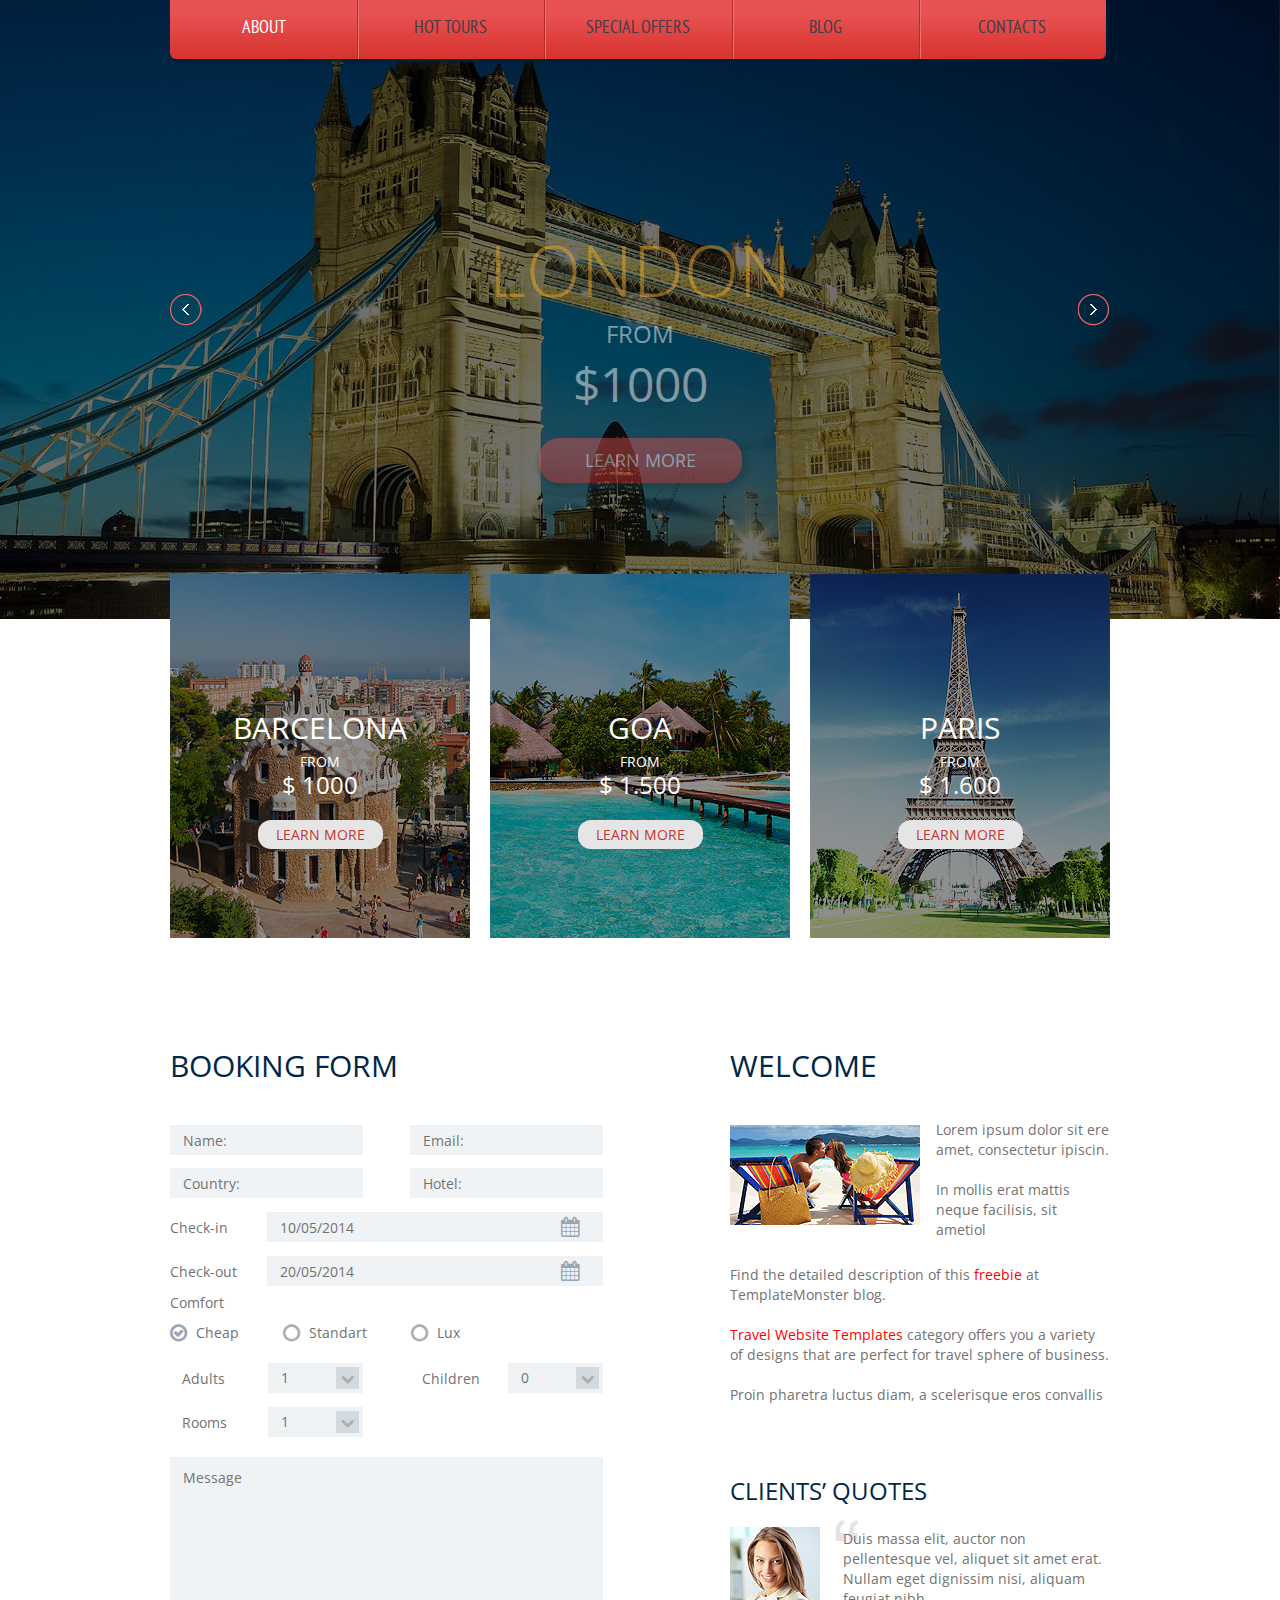
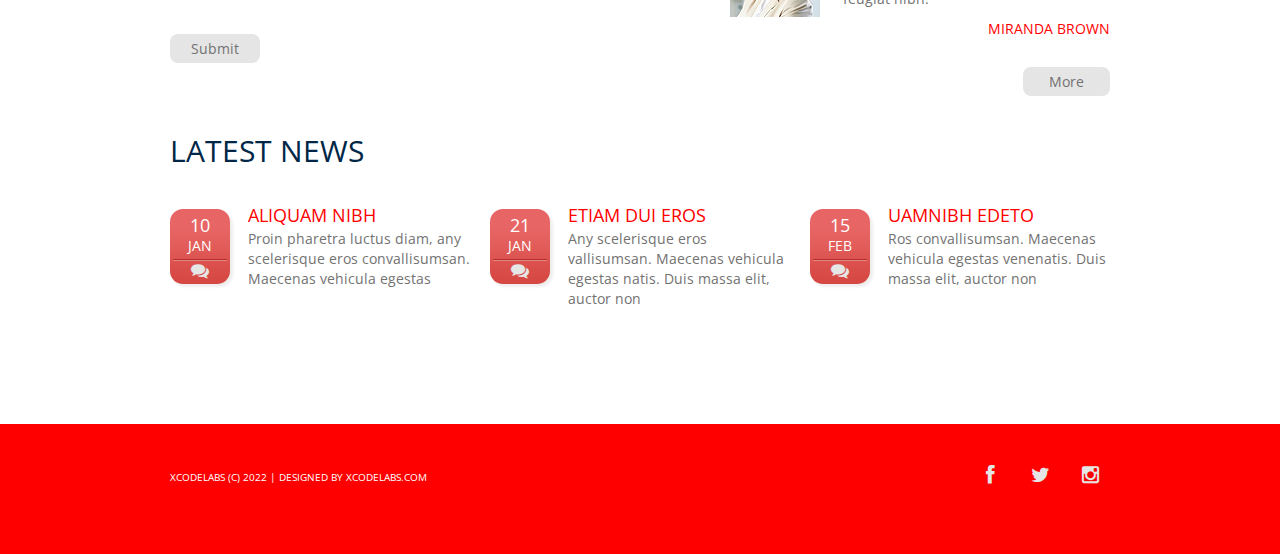
<file: index.html>
<!DOCTYPE html>
<html lang="en">
	<head>
		<title>About</title>
		<meta charset="utf-8">
		<meta name="format-detection" content="telephone=no" />
		<link rel="icon" href="images/favicon.ico">
		<link rel="shortcut icon" href="images/favicon.ico" />
		<link rel="stylesheet" href="booking/css/booking.css">
		<link rel="stylesheet" href="css/camera.css">
		<link rel="stylesheet" href="css/owl.carousel.css">
		<link rel="stylesheet" href="css/style.css">
		<script src="js/jquery.js"></script>
		<script src="js/jquery-migrate-1.2.1.js"></script>
		<script src="js/script.js"></script>
		<script src="js/superfish.js"></script>
		<script src="js/jquery.ui.totop.js"></script>
		<script src="js/jquery.equalheights.js"></script>
		<script src="js/jquery.mobilemenu.js"></script>
		<script src="js/jquery.easing.1.3.js"></script>
		<script src="js/owl.carousel.js"></script>
		<script src="js/camera.js"></script>
		<!--[if (gt IE 9)|!(IE)]><!-->
		<script src="js/jquery.mobile.customized.min.js"></script>
		<!--<![endif]-->
		<script src="booking/js/booking.js"></script>
		<script>
			$(document).ready(function(){
			jQuery('#camera_wrap').camera({
				loader: false,
				pagination: false ,
				minHeight: '444',
				thumbnails: false,
				height: '48.375%',
				caption: true,
				navigation: true,
				fx: 'mosaic'
			});
			/*carousel*/
			var owl=$("#owl");
				owl.owlCarousel({
				items : 2, //10 items above 1000px browser width
				itemsDesktop : [995,2], //5 items between 1000px and 901px
				itemsDesktopSmall : [767, 2], // betweem 900px and 601px
				itemsTablet: [700, 2], //2 items between 600 and 0
				itemsMobile : [479, 1], // itemsMobile disabled - inherit from itemsTablet option
				navigation : true,
				pagination : false
				});
			$().UItoTop({ easingType: 'easeOutQuart' });
			});
		</script>
		<!--[if lt IE 8]>
		<div style=' clear: both; text-align:center; position: relative;'>
			<a href="http://windows.microsoft.com/en-US/internet-explorer/products/ie/home?ocid=ie6_countdown_bannercode">
				<img src="http://storage.ie6countdown.com/assets/100/images/banners/warning_bar_0000_us.jpg" border="0" height="42" width="820" alt="You are using an outdated browser. For a faster, safer browsing experience, upgrade for free today." />
			</a>
		</div>
		<![endif]-->
		<!--[if lt IE 9]>
		<script src="js/html5shiv.js"></script>
		<link rel="stylesheet" media="screen" href="css/ie.css">
		<![endif]-->
	</head>
	<body class="page1" id="top">
<!--==============================header=================================-->
		<header>
			<div class="container_12">
				<div class="grid_12">
					<div class="menu_block">
						<nav class="horizontal-nav full-width horizontalNav-notprocessed">
							<ul class="sf-menu">
								<li class="current"><a href="index.html">ABOUT</a></li>
								<li><a href="index-1.html">HOT TOURS</a></li>
								<li><a href="index-2.html">SPECIAL OFFERS</a></li>
								<li><a href="index-3.html">BLOG</a></li>
								<li><a href="index-4.html">CONTACTS</a></li>
							</ul>
						</nav>
						<div class="clear"></div>
					</div>
				</div>
				<div class="grid_12">
					<h1>
						<a href="index.html">
							<!--img src="images/logo.png" alt="Your Happy Family"-->
							<h1>Explore Holidays</h1>
						</a>
					</h1>
				</div>
			</div>
		</header>
		<div class="slider_wrapper">
			<div id="camera_wrap" class="">
				<div data-src="images/slide.jpg">
					<div class="caption fadeIn">
						<h2>LONDON</h2>
						<div class="price">
							FROM
							<span>$1000</span>
						</div>
						<a href="#">LEARN MORE</a>
					</div>
				</div>
				<div data-src="images/slide1.jpg">
					<div class="caption fadeIn">
						<h2>Maldives</h2>
						<div class="price">
							FROM
							<span>$2000</span>
						</div>
						<a href="#">LEARN MORE</a>
					</div>
				</div>
				<div data-src="images/slide2.jpg">
					<div class="caption fadeIn">
						<h2>Venice</h2>
						<div class="price">
							FROM
							<span>$1600</span>
						</div>
						<a href="#">LEARN MORE</a>
					</div>
				</div>
			</div>
		</div>
<!--==============================Content=================================-->
		<div class="content"><div class="ic">More Website Templates @ TemplateMonster.com - February 10, 2014!</div>
			<div class="container_12">
				<div class="grid_4">
					<div class="banner">
						<img src="images/ban_img1.jpg" alt="">
						<div class="label">
							<div class="title">Barcelona</div>
							<div class="price">FROM<span>$ 1000</span></div>
							<a href="#">LEARN MORE</a>
						</div>
					</div>
				</div>
				<div class="grid_4">
					<div class="banner">
						<img src="images/ban_img2.jpg" alt="">
						<div class="label">
							<div class="title">GOA</div>
							<div class="price">FROM<span>$ 1.500</span></div>
							<a href="#">LEARN MORE</a>
						</div>
					</div>
				</div>
				<div class="grid_4">
					<div class="banner">
						<img src="images/ban_img3.jpg" alt="">
						<div class="label">
							<div class="title">PARIS</div>
							<div class="price">FROM<span>$ 1.600</span></div>
							<a href="#">LEARN MORE</a>
						</div>
					</div>
				</div>
				<div class="clear"></div>
				<div class="grid_6">
					<h3>Booking Form</h3>
					<form id="bookingForm">
						<div class="fl1">
							<div class="tmInput">
								<input name="Name" placeHolder="Name:" type="text" data-constraints='@NotEmpty @Required @AlphaSpecial'>
							</div>
							<div class="tmInput">
								<input name="Country" placeHolder="Country:" type="text" data-constraints="@NotEmpty @Required">
							</div>
						</div>
						<div class="fl1">
							<div class="tmInput">
								<input name="Email" placeHolder="Email:" type="text" data-constraints="@NotEmpty @Required @Email">
							</div>
							<div class="tmInput mr0">
								<input name="Hotel" placeHolder="Hotel:" type="text" data-constraints="@NotEmpty @Required">
							</div>
						</div>
						<div class="clear"></div>
						<strong>Check-in</strong>
						<label class="tmDatepicker">
							<input type="text" name="Check-in" placeHolder='10/05/2014' data-constraints="@NotEmpty @Required @Date">
						</label>
						<div class="clear"></div>
						<strong>Check-out</strong>
						<label class="tmDatepicker">
							<input type="text" name="Check-out" placeHolder='20/05/2014' data-constraints="@NotEmpty @Required @Date">
						</label>
						<div class="clear"></div>
						<div class="tmRadio">
							<p>Comfort</p>
							<input name="Comfort" type="radio" id="tmRadio0" data-constraints='@RadioGroupChecked(name="Comfort", groups=[RadioGroup])' checked/>
							<span>Cheap</span>
							<input name="Comfort" type="radio" id="tmRadio1" data-constraints='@RadioGroupChecked(name="Comfort", groups=[RadioGroup])' />
							<span>Standart</span>
							<input name="Comfort" type="radio" id="tmRadio2" data-constraints='@RadioGroupChecked(name="Comfort", groups=[RadioGroup])' />
							<span>Lux</span>
						</div>
						<div class="clear"></div>
						<div class="fl1 fl2">
							<em>Adults</em>
							<select name="Adults" class="tmSelect auto" data-class="tmSelect tmSelect2" data-constraints="">
								<option>1</option>
								<option>1</option>
								<option>2</option>
								<option>3</option>
							</select>
							<div class="clear"></div>
							<em>Rooms</em>
							<select name="Rooms" class="tmSelect auto" data-class="tmSelect tmSelect2" data-constraints="">
								<option>1</option>
								<option>1</option>
								<option>2</option>
								<option>3</option>
							</select>
						</div>
						<div class="fl1 fl2">
							<em>Children</em>
							<select name="Children" class="tmSelect auto" data-class="tmSelect tmSelect2" data-constraints="">
								<option>0</option>
								<option>0</option>
								<option>1</option>
								<option>2</option>
							</select>
						</div>
						<div class="clear"></div>
						<div class="tmTextarea">
							<textarea name="Message" placeHolder="Message" data-constraints='@NotEmpty @Required @Length(min=20,max=999999)'></textarea>
						</div>
						<a href="#" class="btn" data-type="submit">Submit</a>
					</form>
				</div>
				<div class="grid_5 prefix_1">
					<h3>Welcome</h3>
					<img src="images/page1_img1.jpg" alt="" class="img_inner fleft">
					<div class="extra_wrapper">
						<p>Lorem ipsum dolor sit ere amet, consectetur ipiscin.</p>
						In mollis erat mattis neque facilisis, sit ametiol
					</div>
					<div class="clear cl1"></div>
					<p>Find the detailed description of this <span class="col1"><a href="http://blog.templatemonster.com/free-website-templates/" rel="dofollow">freebie</a></span> at TemplateMonster blog.</p>
					<p><span class="col1"><a href="http://www.templatemonster.com/category/travel-website-templates/" rel="nofollow">Travel Website Templates</a></span> category offers you a variety of designs that are perfect for travel sphere of business.</p>
					Proin pharetra luctus diam, a scelerisque eros convallis
					<h4>Clients’ Quotes</h4>
					<blockquote class="bq1">
						<img src="images/page1_img2.jpg" alt="" class="img_inner noresize fleft">
						<div class="extra_wrapper">
							<p>Duis massa elit, auctor non pellentesque vel, aliquet sit amet erat. Nullam eget dignissim nisi, aliquam feugiat nibh. </p>
							<div class="alright">
								<div class="col1">Miranda Brown</div>
								<a href="#" class="btn">More</a>
							</div>
						</div>
					</blockquote>
				</div>
				<div class="grid_12">
					<h3 class="head1">Latest News</h3>
				</div>
				<div class="grid_4">
					<div class="block1">
						<time datetime="2014-01-01">10<span>Jan</span></time>
						<div class="extra_wrapper">
							<div class="text1 col1"><a href="#">Aliquam nibh</a></div>
							Proin pharetra luctus diam, any scelerisque eros convallisumsan. Maecenas vehicula egestas
						</div>
					</div>
				</div>
				<div class="grid_4">
					<div class="block1">
						<time datetime="2014-01-01">21<span>Jan</span></time>
						<div class="extra_wrapper">
							<div class="text1 col1"><a href="#">Etiam dui eros</a></div>
							Any scelerisque eros vallisumsan. Maecenas vehicula egestas natis. Duis massa elit, auctor non
						</div>
					</div>
				</div>
				<div class="grid_4">
					<div class="block1">
						<time datetime="2014-01-01">15<span>Feb</span></time>
						<div class="extra_wrapper">
							<div class="text1 col1"><a href="#">uamnibh Edeto</a></div>
							Ros convallisumsan. Maecenas vehicula egestas venenatis. Duis massa elit, auctor non
						</div>
					</div>
				</div>
			</div>
		</div>
<!--==============================footer=================================-->
		<footer>
			<div class="container_12">
				<div class="grid_12">
					<div class="socials">
						<a href="#" class="fa fa-facebook"></a>
						<a href="#" class="fa fa-twitter"></a>
						<a href="#" class="fa fa-instagram"></a>
					</div>
					<div class="copy">
						xcodelabs (c) 2022 | Designed by <a href="http://www.xcodelabs.com/" rel="nofollow">xcodelabs.com</a>
					</div>
				</div>
			</div>
		</footer>
		<script>
			$(function (){
				$('#bookingForm').bookingForm({
					ownerEmail: '#'
				});
			})
			$(function() {
				$('#bookingForm input, #bookingForm textarea').placeholder();
			});
		</script>
	</body>
</html>
</file>
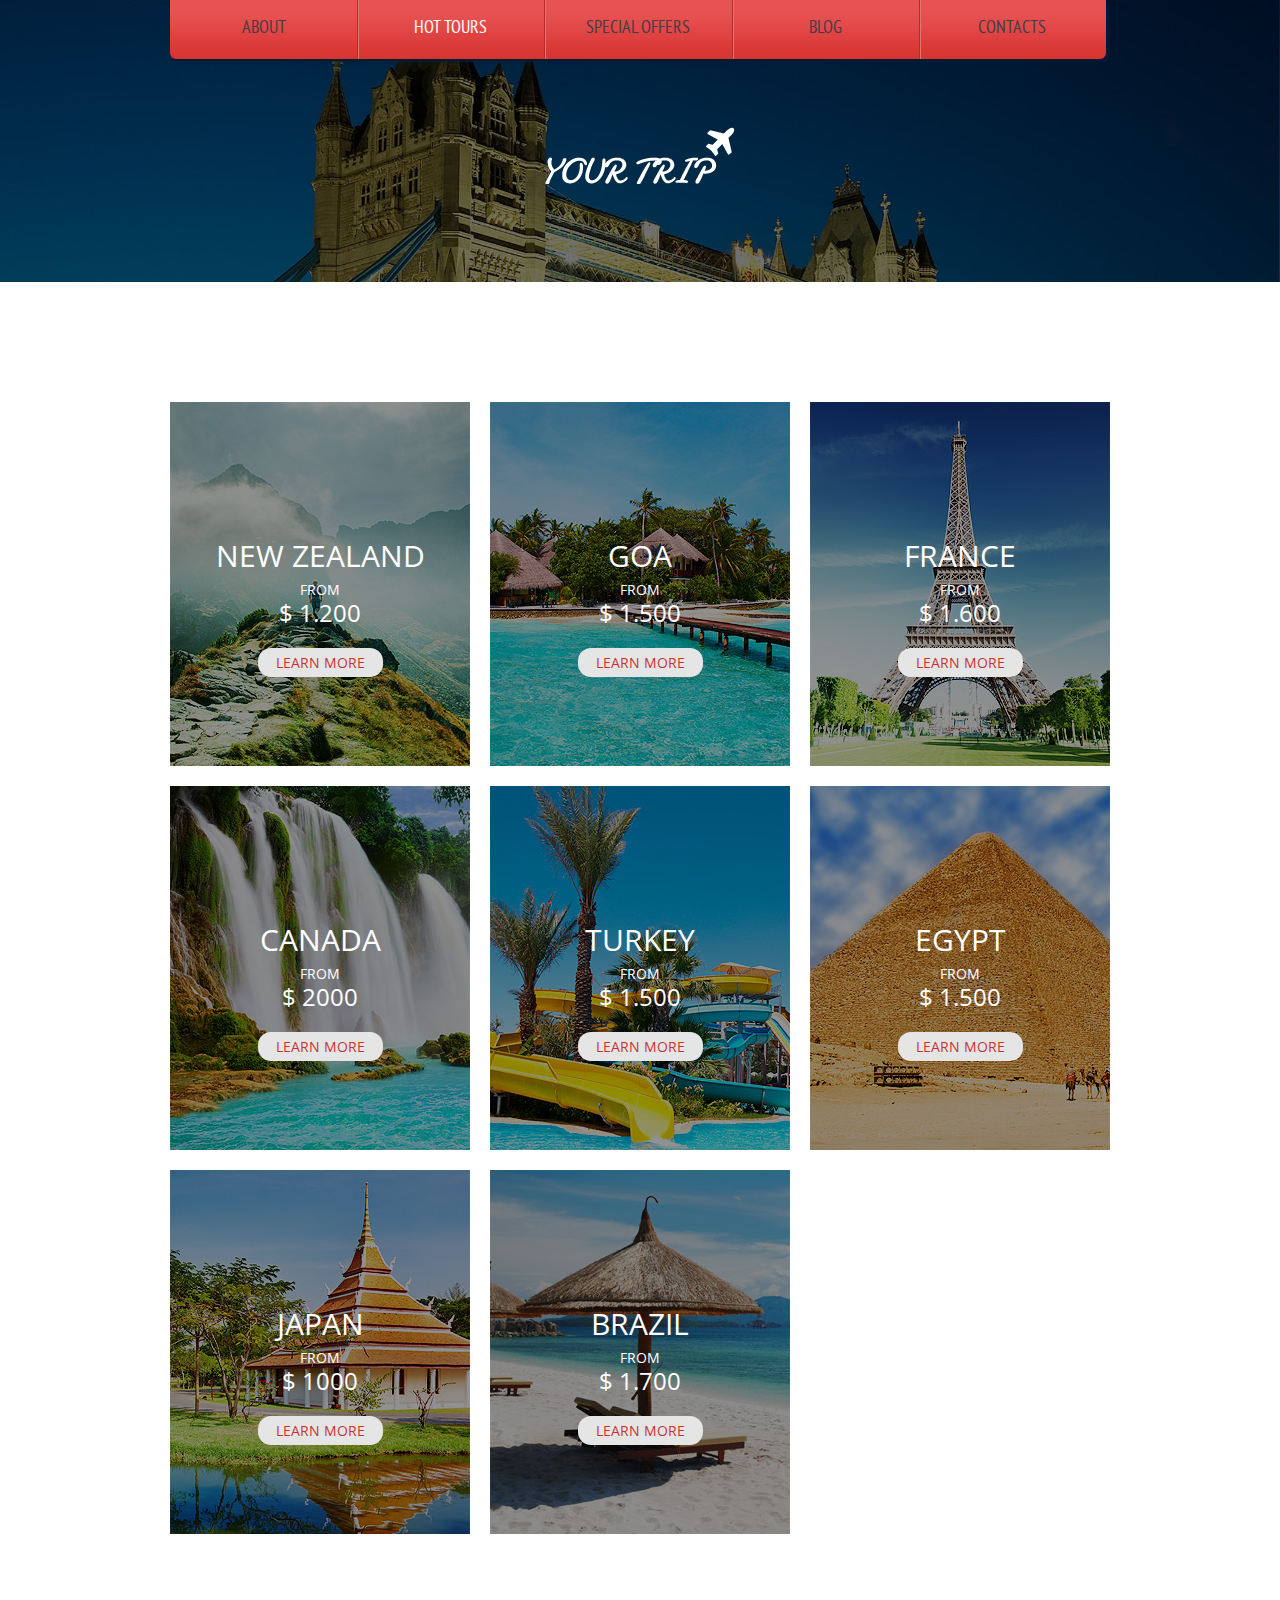
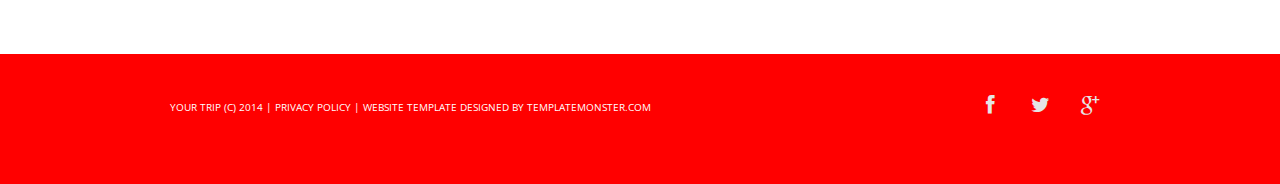
<file: index-1.html>
<!DOCTYPE html>
<html lang="en">
	<head>
		<title>Hot Tours</title>
		<meta charset="utf-8">
		<meta name="format-detection" content="telephone=no" />
		<link rel="icon" href="images/favicon.ico">
		<link rel="shortcut icon" href="images/favicon.ico" />
		<link rel="stylesheet" href="css/style.css">
		<script src="js/jquery.js"></script>
		<script src="js/jquery-migrate-1.2.1.js"></script>
		<script src="js/script.js"></script>
		<script src="js/superfish.js"></script>
		<script src="js/jquery.ui.totop.js"></script>
		<script src="js/jquery.equalheights.js"></script>
		<script src="js/jquery.mobilemenu.js"></script>
		<script src="js/jquery.easing.1.3.js"></script>
		<script>
		$(document).ready(function(){
			$().UItoTop({ easingType: 'easeOutQuart' });
		});
		</script>
		<!--[if lt IE 8]>
		<div style=' clear: both; text-align:center; position: relative;'>
			<a href="http://windows.microsoft.com/en-US/internet-explorer/products/ie/home?ocid=ie6_countdown_bannercode">
				<img src="http://storage.ie6countdown.com/assets/100/images/banners/warning_bar_0000_us.jpg" border="0" height="42" width="820" alt="You are using an outdated browser. For a faster, safer browsing experience, upgrade for free today." />
			</a>
		</div>
		<![endif]-->
		<!--[if lt IE 9]>
		<script src="js/html5shiv.js"></script>
		<link rel="stylesheet" media="screen" href="css/ie.css">
		<![endif]-->
	</head>
	<body>
<!--==============================header=================================-->
		<header>
			<div class="container_12">
				<div class="grid_12">
					<div class="menu_block">
						<nav class="horizontal-nav full-width horizontalNav-notprocessed">
							<ul class="sf-menu">
								<li><a href="index.html">ABOUT</a></li>
								<li class="current"><a href="index-1.html">HOT TOURS</a></li>
								<li><a href="index-2.html">SPECIAL OFFERS</a></li>
								<li><a href="index-3.html">BLOG</a></li>
								<li><a href="index-4.html">CONTACTS</a></li>
							</ul>
						</nav>
						<div class="clear"></div>
					</div>
				</div>
				<div class="grid_12">
					<h1>
						<a href="index.html">
							<img src="images/logo.png" alt="Your Happy Family">
						</a>
					</h1>
				</div>
			</div>
		</header>
<!--==============================Content=================================-->
		<div class="content"><div class="ic">More Website Templates @ TemplateMonster.com - February 10, 2014!</div>
			<div class="container_12">
				<div class="banners">
					<div class="grid_4">
						<div class="banner">
							<img src="images/page2_img1.jpg" alt="">
							<div class="label">
								<div class="title">NEW ZEALAND</div>
								<div class="price">from<span>$ 1.200</span></div>
								<a href="#">LEARN MORE</a>
							</div>
						</div>
					</div>
					<div class="grid_4">
						<div class="banner">
							<img src="images/page2_img2.jpg" alt="">
							<div class="label">
								<div class="title">GOA</div>
								<div class="price">from<span>$ 1.500</span></div>
								<a href="#">LEARN MORE</a>
							</div>
						</div>
					</div>
					<div class="grid_4">
						<div class="banner">
							<img src="images/page2_img3.jpg" alt="">
							<div class="label">
								<div class="title">FRANCE</div>
								<div class="price">from<span>$ 1.600</span></div>
								<a href="#">LEARN MORE</a>
							</div>
						</div>
					</div>
					<div class="clear"></div>
					<div class="grid_4">
						<div class="banner">
							<img src="images/page2_img4.jpg" alt="">
							<div class="label">
								<div class="title">CANADA</div>
								<div class="price">from<span>$ 2000</span></div>
								<a href="#">LEARN MORE</a>
							</div>
						</div>
					</div>
					<div class="grid_4">
						<div class="banner">
							<img src="images/page2_img5.jpg" alt="">
							<div class="label">
								<div class="title">TURKEY</div>
								<div class="price">from<span>$ 1.500</span></div>
								<a href="#">LEARN MORE</a>
							</div>
						</div>
					</div>
					<div class="grid_4">
						<div class="banner">
							<img src="images/page2_img6.jpg" alt="">
							<div class="label">
								<div class="title">EGYPT</div>
								<div class="price">from<span>$ 1.500</span></div>
								<a href="#">LEARN MORE</a>
							</div>
						</div>
					</div>
					<div class="clear"></div>
					<div class="grid_4">
						<div class="banner">
							<img src="images/page2_img7.jpg" alt="">
							<div class="label">
								<div class="title">JAPAN</div>
								<div class="price">from<span>$ 1000</span></div>
								<a href="#">LEARN MORE</a>
							</div>
						</div>
					</div>
					<div class="grid_4">
						<div class="banner">
							<img src="images/page2_img8.jpg" alt="">
							<div class="label">
								<div class="title">BRAZIL</div>
								<div class="price">from<span>$ 1.700</span></div>
								<a href="#">LEARN MORE</a>
							</div>
						</div>
					</div>
				</div>
			</div>
		</div>
<!--==============================footer=================================-->
		<footer>
			<div class="container_12">
				<div class="grid_12">
					<div class="socials">
						<a href="#" class="fa fa-facebook"></a>
						<a href="#" class="fa fa-twitter"></a>
						<a href="#" class="fa fa-google-plus"></a>
					</div>
					<div class="copy">
						Your Trip (c) 2014 | <a href="#">Privacy Policy</a> | Website Template Designed by <a href="http://www.templatemonster.com/" rel="nofollow">TemplateMonster.com</a>
					</div>
				</div>
			</div>
		</footer>
		<script>
		$(function (){
			$('#bookingForm').bookingForm({
				ownerEmail: '#'
			});
		})
		</script>
	</body>
</html>
</file>
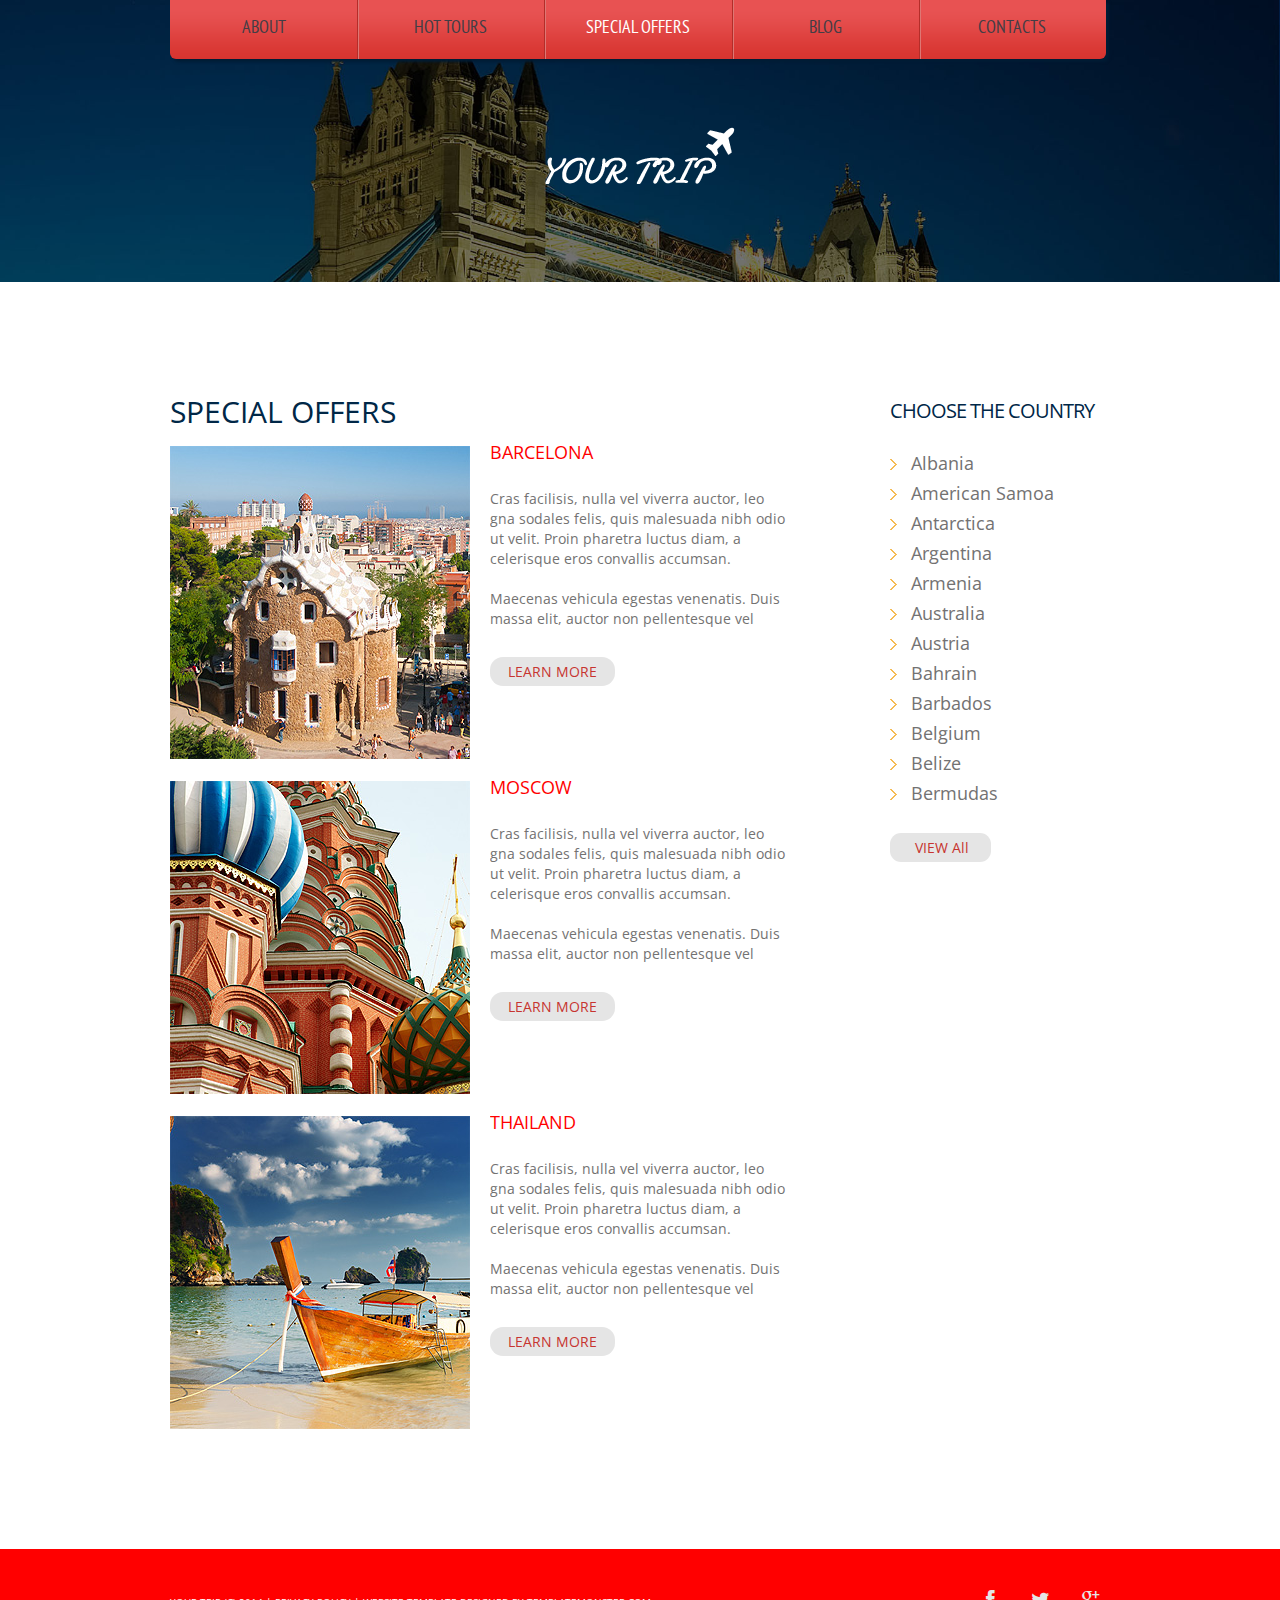
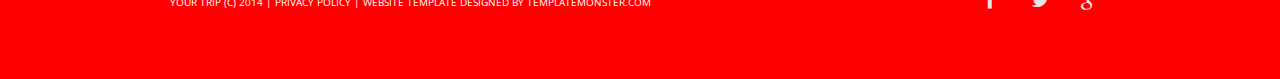
<file: index-2.html>
<!DOCTYPE html>
<html lang="en">
	<head>
		<title>Special Offers</title>
		<meta charset="utf-8">
		<meta name="format-detection" content="telephone=no" />
		<link rel="icon" href="images/favicon.ico">
		<link rel="shortcut icon" href="images/favicon.ico" />
		<link rel="stylesheet" href="css/style.css">
		<script src="js/jquery.js"></script>
		<script src="js/jquery-migrate-1.2.1.js"></script>
		<script src="js/script.js"></script>
		<script src="js/superfish.js"></script>
		<script src="js/jquery.ui.totop.js"></script>
		<script src="js/jquery.equalheights.js"></script>
		<script src="js/jquery.mobilemenu.js"></script>
		<script src="js/jquery.easing.1.3.js"></script>
		<script>
		$(document).ready(function(){
			$().UItoTop({ easingType: 'easeOutQuart' });
			});
		</script>
		<!--[if lt IE 8]>
		<div style=' clear: both; text-align:center; position: relative;'>
			<a href="http://windows.microsoft.com/en-US/internet-explorer/products/ie/home?ocid=ie6_countdown_bannercode">
				<img src="http://storage.ie6countdown.com/assets/100/images/banners/warning_bar_0000_us.jpg" border="0" height="42" width="820" alt="You are using an outdated browser. For a faster, safer browsing experience, upgrade for free today." />
			</a>
		</div>
		<![endif]-->
		<!--[if lt IE 9]>
		<script src="js/html5shiv.js"></script>
		<link rel="stylesheet" media="screen" href="css/ie.css">
		<![endif]-->
	</head>
	<body>
<!--==============================header=================================-->
		<header>
			<div class="container_12">
				<div class="grid_12">
					<div class="menu_block">
						<nav class="horizontal-nav full-width horizontalNav-notprocessed">
							<ul class="sf-menu">
								<li><a href="index.html">ABOUT</a></li>
								<li><a href="index-1.html">HOT TOURS</a></li>
								<li class="current"><a href="index-2.html">SPECIAL OFFERS</a></li>
								<li><a href="index-3.html">BLOG</a></li>
								<li><a href="index-4.html">CONTACTS</a></li>
							</ul>
						</nav>
						<div class="clear"></div>
					</div>
				</div>
				<div class="grid_12">
					<h1>
						<a href="index.html">
							<img src="images/logo.png" alt="Your Happy Family">
						</a>
					</h1>
				</div>
			</div>
		</header>
<!--==============================Content=================================-->
		<div class="content"><div class="ic">More Website Templates @ TemplateMonster.com - February 10, 2014!</div>
			<div class="container_12">
				<div class="grid_8">
					<h3>Special offers</h3>
					<div class="block2">
						<img src="images/page3_img1.jpg" alt="" class="img_inner fleft">
						<div class="extra_wrapper">
							<div class="text1 col1"><a href="#">Barcelona</a></div>
							<p>Cras facilisis, nulla vel viverra auctor, leo gna sodales felis, quis malesuada nibh odio ut velit. Proin pharetra luctus diam, a celerisque eros convallis accumsan. </p>Maecenas vehicula egestas venenatis. Duis massa elit, auctor non pellentesque vel
							<br>
							<a href="#" class="link1">LEARN MORE</a>
						</div>
					</div>
					<div class="block2">
						<img src="images/page3_img2.jpg" alt="" class="img_inner fleft">
						<div class="extra_wrapper">
							<div class="text1 col1"><a href="#">Moscow</a></div>
							<p>Cras facilisis, nulla vel viverra auctor, leo gna sodales felis, quis malesuada nibh odio ut velit. Proin pharetra luctus diam, a celerisque eros convallis accumsan. </p>Maecenas vehicula egestas venenatis. Duis massa elit, auctor non pellentesque vel
							<br>
							<a href="#" class="link1">LEARN MORE</a>
						</div>
					</div>
					<div class="block2">
						<img src="images/page3_img3.jpg" alt="" class="img_inner fleft">
						<div class="extra_wrapper">
							<div class="text1 col1"><a href="#">Thailand</a></div>
							<p>Cras facilisis, nulla vel viverra auctor, leo gna sodales felis, quis malesuada nibh odio ut velit. Proin pharetra luctus diam, a celerisque eros convallis accumsan. </p>Maecenas vehicula egestas venenatis. Duis massa elit, auctor non pellentesque vel
							<br>
							<a href="#" class="link1">LEARN MORE</a>
						</div>
					</div>
				</div>
				<div class="grid_3 prefix_1">
					<h5>CHOOse the country</h5>
					<ul class="list">
						<li><a href="#">Albania</a></li>
						<li><a href="#">American Samoa</a></li>
						<li><a href="#">Antarctica</a></li>
						<li><a href="#">Argentina</a></li>
						<li><a href="#">Armenia</a></li>
						<li><a href="#">Australia</a></li>
						<li><a href="#">Austria</a></li>
						<li><a href="#">Bahrain</a></li>
						<li><a href="#">Barbados</a></li>
						<li><a href="#">Belgium</a></li>
						<li><a href="#">Belize</a></li>
						<li><a href="#">Bermudas</a></li>
					</ul>
					<a href="#" class="link1">VIEW A<span class="low">ll</span></a>
				</div>
			</div>
		</div>
<!--==============================footer=================================-->
		<footer>
			<div class="container_12">
				<div class="grid_12">
					<div class="socials">
						<a href="#" class="fa fa-facebook"></a>
						<a href="#" class="fa fa-twitter"></a>
						<a href="#" class="fa fa-google-plus"></a>
					</div>
					<div class="copy">
						Your Trip (c) 2014 | <a href="#">Privacy Policy</a> | Website Template Designed by <a href="http://www.templatemonster.com/" rel="nofollow">TemplateMonster.com</a>
					</div>
				</div>
			</div>
		</footer>
		<script>
		$(function (){
			$('#bookingForm').bookingForm({
				ownerEmail: '#'
			});
		})
		</script>
	</body>
</html>
</file>
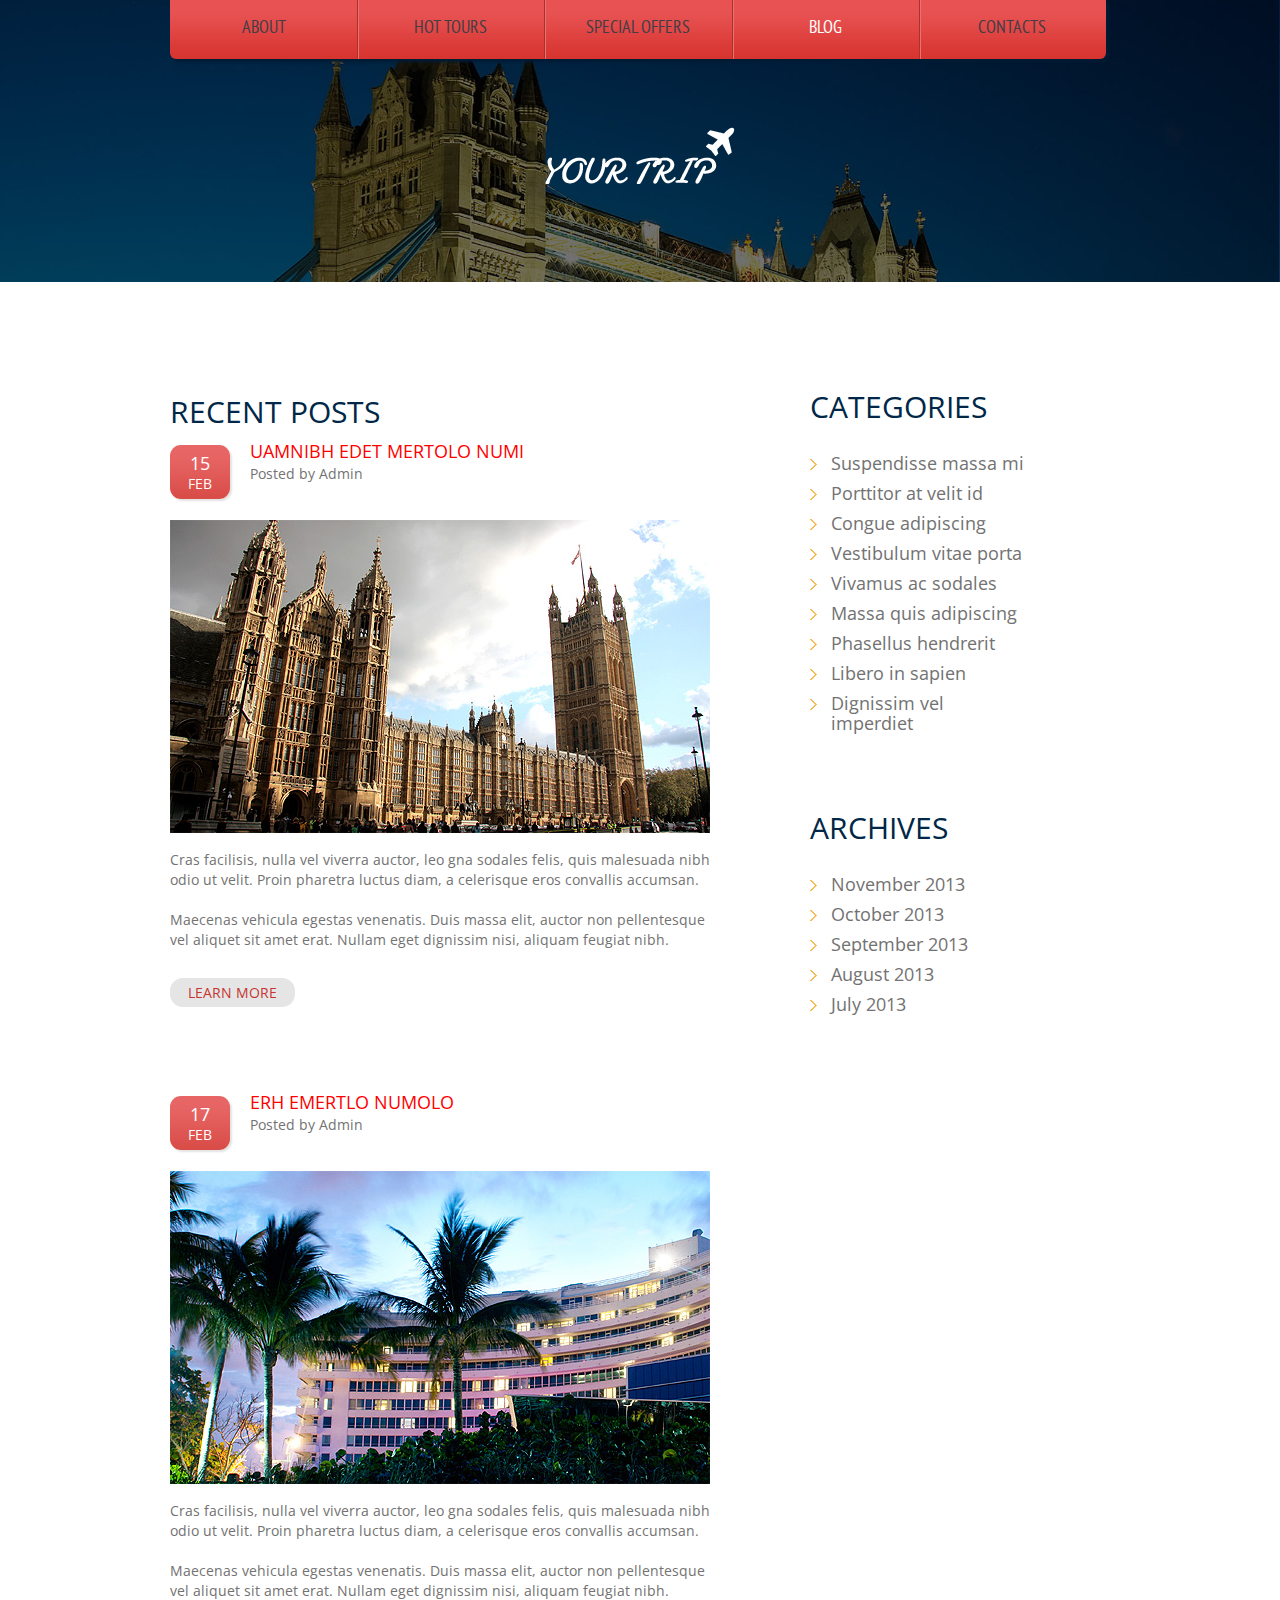
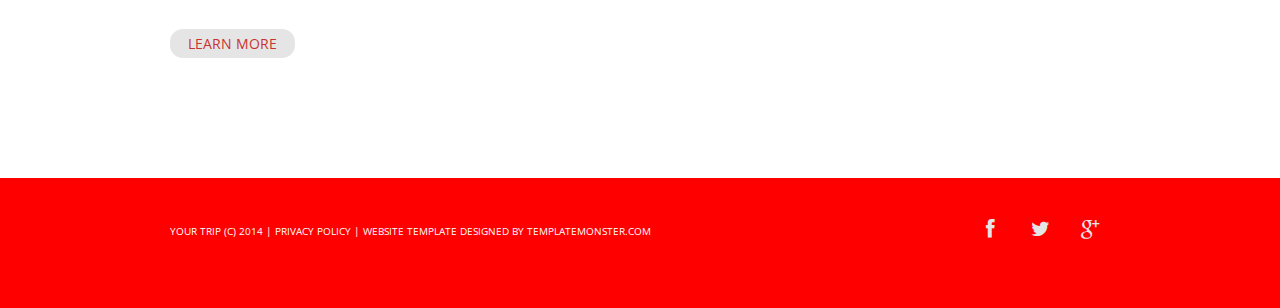
<file: index-3.html>
<!DOCTYPE html>
<html lang="en">
	<head>
		<title>Blog</title>
		<meta charset="utf-8">
		<meta name="format-detection" content="telephone=no" />
		<link rel="icon" href="images/favicon.ico">
		<link rel="shortcut icon" href="images/favicon.ico" />
		<link rel="stylesheet" href="css/style.css">
		<script src="js/jquery.js"></script>
		<script src="js/jquery-migrate-1.2.1.js"></script>
		<script src="js/script.js"></script>
		<script src="js/superfish.js"></script>
		<script src="js/jquery.ui.totop.js"></script>
		<script src="js/jquery.equalheights.js"></script>
		<script src="js/jquery.mobilemenu.js"></script>
		<script src="js/jquery.easing.1.3.js"></script>
		<script>
		$(document).ready(function(){
			$().UItoTop({ easingType: 'easeOutQuart' });
			});
		</script>
		<!--[if lt IE 8]>
		<div style=' clear: both; text-align:center; position: relative;'>
			<a href="http://windows.microsoft.com/en-US/internet-explorer/products/ie/home?ocid=ie6_countdown_bannercode">
				<img src="http://storage.ie6countdown.com/assets/100/images/banners/warning_bar_0000_us.jpg" border="0" height="42" width="820" alt="You are using an outdated browser. For a faster, safer browsing experience, upgrade for free today." />
			</a>
		</div>
		<![endif]-->
		<!--[if lt IE 9]>
		<script src="js/html5shiv.js"></script>
		<link rel="stylesheet" media="screen" href="css/ie.css">
		<![endif]-->
	</head>
	<body>
<!--==============================header=================================-->
		<header>
			<div class="container_12">
				<div class="grid_12">
					<div class="menu_block">
						<nav class="horizontal-nav full-width horizontalNav-notprocessed">
							<ul class="sf-menu">
								<li><a href="index.html">ABOUT</a></li>
								<li><a href="index-1.html">HOT TOURS</a></li>
								<li><a href="index-2.html">SPECIAL OFFERS</a></li>
								<li class="current"><a href="index-3.html">BLOG</a></li>
								<li><a href="index-4.html">CONTACTS</a></li>
							</ul>
						</nav>
						<div class="clear"></div>
					</div>
				</div>
				<div class="grid_12">
					<h1>
						<a href="index.html">
							<img src="images/logo.png" alt="Your Happy Family">
						</a>
					</h1>
				</div>
			</div>
		</header>
<!--==============================Content=================================-->
		<div class="content"><div class="ic">More Website Templates @ TemplateMonster.com - February 10, 2014!</div>
			<div class="container_12">
				<div class="grid_7">
					<h3>Recent Posts</h3>
					<div class="blog">
						<time datetime="2014-10-01">15<span>Feb</span></time>
						<div class="extra_wrapper">
							<div class="text1 col1"><a href="#">uamnibh Edet Mertolo numi</a></div>Posted by
							<a href="#">Admin</a>
						</div>
						<div class="clear"></div>
						<img src="images/page4_img1.jpg" alt="" class="img_inner">
						<p>Cras facilisis, nulla vel viverra auctor, leo gna sodales felis, quis malesuada nibh odio ut velit. Proin pharetra luctus diam, a celerisque eros convallis accumsan. </p>Maecenas vehicula egestas venenatis. Duis massa elit, auctor non pellentesque vel aliquet sit amet erat. Nullam eget dignissim nisi, aliquam feugiat nibh.
						<br>
						<a href="#" class="link1">LEARN MORE</a>
					</div>
					<div class="blog">
						<time datetime="2014-10-01">17<span>Feb</span></time>
						<div class="extra_wrapper">
							<div class="text1 col1"><a href="#">ERh EMertlo numolo</a></div>Posted by
							<a href="#">Admin</a>
						</div>
						<div class="clear"></div>
						<img src="images/page4_img2.jpg" alt="" class="img_inner">
						<p>Cras facilisis, nulla vel viverra auctor, leo gna sodales felis, quis malesuada nibh odio ut velit. Proin pharetra luctus diam, a celerisque eros convallis accumsan. </p>Maecenas vehicula egestas venenatis. Duis massa elit, auctor non pellentesque vel aliquet sit amet erat. Nullam eget dignissim nisi, aliquam feugiat nibh.
						<br>
						<a href="#" class="link1">LEARN MORE</a>
					</div>
				</div>
				<div class="grid_3 prefix_1">
					<h3 class="head1">CATEGORIES</h3>
					<ul class="list">
						<li><a href="#">Suspendisse massa mi </a></li>
						<li><a href="#">Porttitor at velit id </a></li>
						<li><a href="#">Congue adipiscing </a></li>
						<li><a href="#">Vestibulum vitae porta </a></li>
						<li><a href="#">Vivamus ac sodales </a></li>
						<li><a href="#">Massa quis adipiscing </a></li>
						<li><a href="#">Phasellus hendrerit </a></li>
						<li><a href="#">Libero in sapien </a></li>
						<li><a href="#">Dignissim vel imperdiet </a></li>
					</ul>
					<h3 class="head1">ARchives</h3>
					<ul class="list">
						<li><a href="#">November 2013</a></li>
						<li><a href="#">October 2013</a></li>
						<li><a href="#">September 2013</a></li>
						<li><a href="#">August 2013</a></li>
						<li><a href="#">July 2013</a></li>
					</ul>
				</div>
			</div>
		</div>
<!--==============================footer=================================-->
		<footer>
			<div class="container_12">
				<div class="grid_12">
					<div class="socials">
						<a href="#" class="fa fa-facebook"></a>
						<a href="#" class="fa fa-twitter"></a>
						<a href="#" class="fa fa-google-plus"></a>
					</div>
					<div class="copy">
						Your Trip (c) 2014 | <a href="#">Privacy Policy</a> | Website Template Designed by <a href="http://www.templatemonster.com/" rel="nofollow">TemplateMonster.com</a>
					</div>
				</div>
			</div>
		</footer>
		<script>
		$(function (){
			$('#bookingForm').bookingForm({
				ownerEmail: '#'
			});
		})
		</script>
	</body>
</html>
</file>
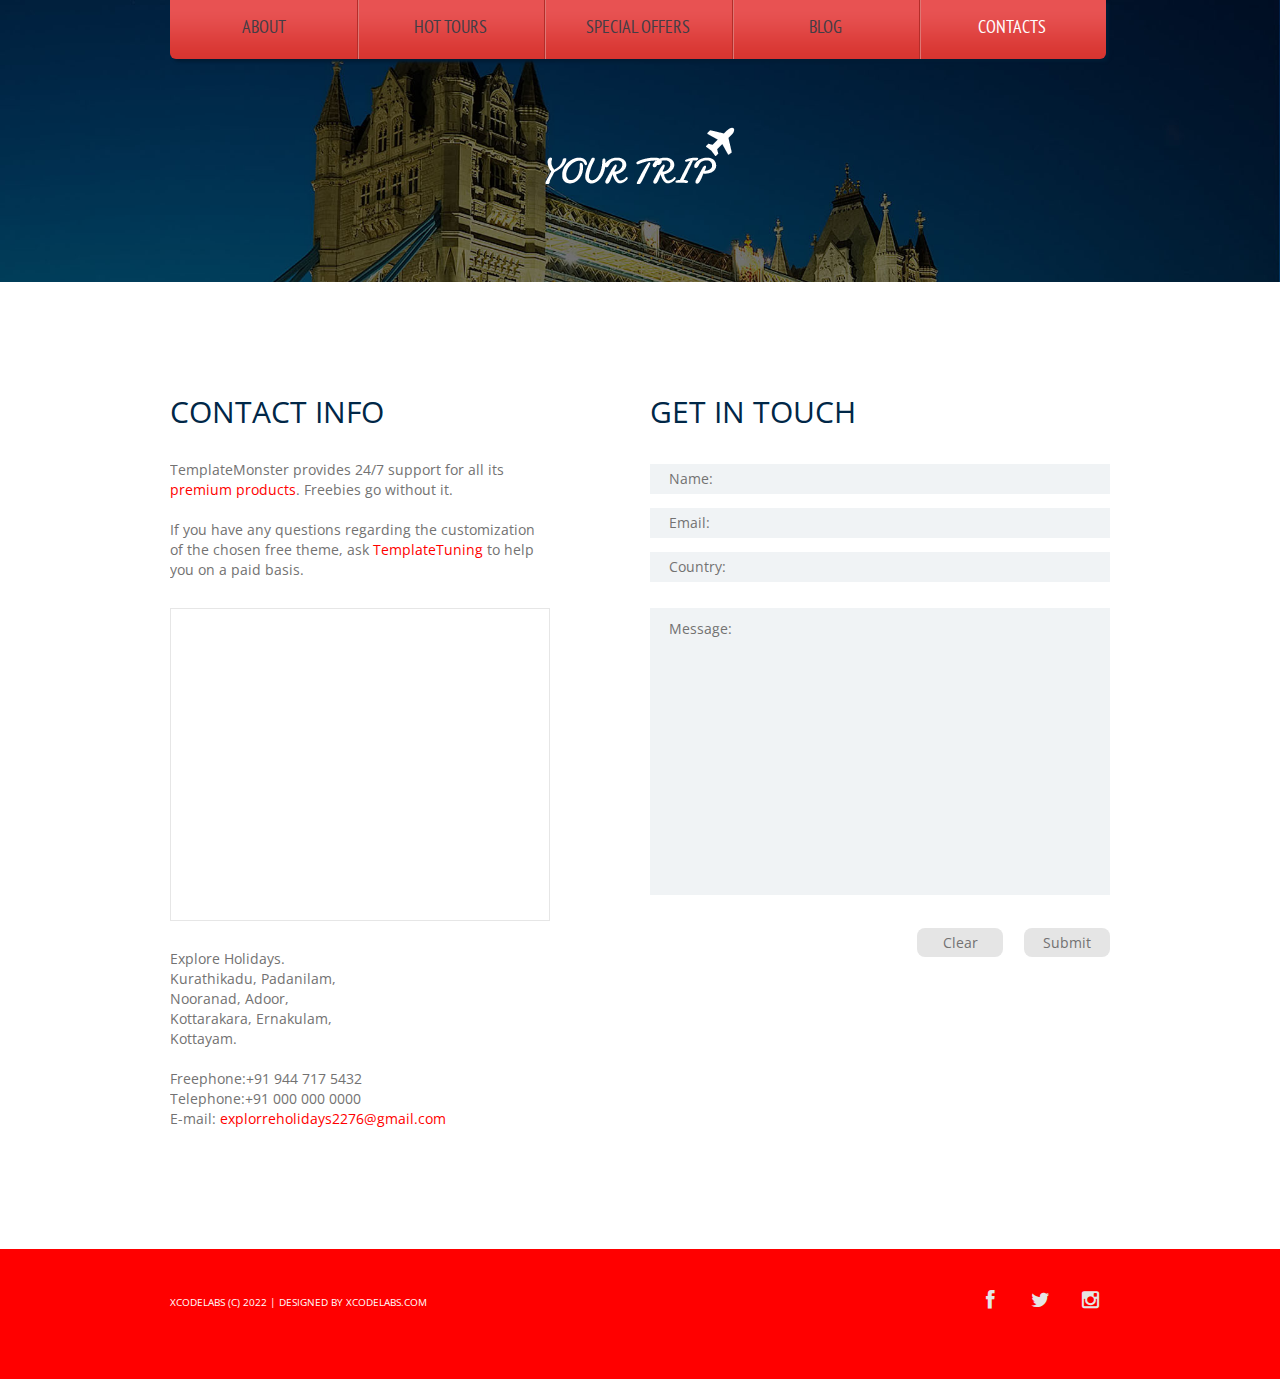
<file: index-4.html>
<!DOCTYPE html>
<html lang="en">
	<head>
		<title>Contacts</title>
		<meta charset="utf-8">
		<meta name="format-detection" content="telephone=no" />
		<link rel="icon" href="images/favicon.ico">
		<link rel="shortcut icon" href="images/favicon.ico" />
		<link rel="stylesheet" href="css/form.css">
		<link rel="stylesheet" href="css/style.css">
		<script src="js/jquery.js"></script>
		<script src="js/jquery-migrate-1.2.1.js"></script>
		<script src="js/script.js"></script>
		<script src="js/TMForm.js"></script>
		<script src="js/superfish.js"></script>
		<script src="js/jquery.ui.totop.js"></script>
		<script src="js/jquery.equalheights.js"></script>
		<script src="js/jquery.mobilemenu.js"></script>
		<script src="js/jquery.easing.1.3.js"></script>
		<script>
		$(document).ready(function(){
			$().UItoTop({ easingType: 'easeOutQuart' });
			});
		</script>
		<!--[if lt IE 8]>
		<div style=' clear: both; text-align:center; position: relative;'>
			<a href="http://windows.microsoft.com/en-US/internet-explorer/products/ie/home?ocid=ie6_countdown_bannercode">
				<img src="http://storage.ie6countdown.com/assets/100/images/banners/warning_bar_0000_us.jpg" border="0" height="42" width="820" alt="You are using an outdated browser. For a faster, safer browsing experience, upgrade for free today." />
			</a>
		</div>
		<![endif]-->
		<!--[if lt IE 9]>
		<script src="js/html5shiv.js"></script>
		<link rel="stylesheet" media="screen" href="css/ie.css">
		<![endif]-->
	</head>
	<body>
<!--==============================header=================================-->
		<header>
			<div class="container_12">
				<div class="grid_12">
					<div class="menu_block">
						<nav class="horizontal-nav full-width horizontalNav-notprocessed">
							<ul class="sf-menu">
								<li><a href="index.html">ABOUT</a></li>
								<li><a href="index-1.html">HOT TOURS</a></li>
								<li><a href="index-2.html">SPECIAL OFFERS</a></li>
								<li><a href="index-3.html">BLOG</a></li>
								<li class="current"><a href="index-4.html">CONTACTS</a></li>
							</ul>
						</nav>
						<div class="clear"></div>
					</div>
				</div>
				<div class="grid_12">
					<h1>
						<a href="index.html">
							<img src="images/logo.png" alt="Your Happy Family">
						</a>
					</h1>
				</div>
			</div>
		</header>
<!--==============================Content=================================-->
		<div class="content"><div class="ic">More Website Templates @ TemplateMonster.com - February 10, 2014!</div>
			<div class="container_12">
				<div class="grid_5">
					<h3>CONTACT INFO</h3>
					<div class="map">
						<p>TemplateMonster provides 24/7 support for all its <span class="col1"><a href="http://www.templatemonster.com/website-templates.php" rel="nofollow">premium products</a></span>. Freebies go without it.</p>
						<p>If you have any questions regarding the customization of the chosen free theme, ask <span class="col1"><a href="http://www.templatetuning.com/" rel="nofollow">TemplateTuning</a></span> to help you on a paid basis.</p>
						<div class="clear"></div>
						<figure class="">
							<iframe src="http://maps.google.com/maps?f=q&amp;source=s_q&amp;hl=en&amp;geocode=&amp;q=Brooklyn,+New+York,+NY,+United+States&amp;aq=0&amp;sll=37.0625,-95.677068&amp;sspn=61.282355,146.513672&amp;ie=UTF8&amp;hq=&amp;hnear=Brooklyn,+Kings,+New+York&amp;ll=40.649974,-73.950005&amp;spn=0.01628,0.025663&amp;z=14&amp;iwloc=A&amp;output=embed"></iframe>
						</figure>
						<address>
							<dl>
								<dt>Explore Holidays. <br>
									Kurathikadu,
									Padanilam,<br>
									Nooranad,
									Adoor,<br>
									Kottarakara,
									Ernakulam,<br>
									Kottayam.
								</dt>
								<dd><span>Freephone:</span>+91 944 717 5432</dd>
								<dd><span>Telephone:</span>+91 000 000 0000</dd>
								<dd>E-mail: <a href="mailto:explorreholidays2276@gmail.com" class="col1">explorreholidays2276@gmail.com</a></dd>
							</dl>
						</address>
					</div>
				</div>
				<div class="grid_6 prefix_1">
					<h3>GET IN TOUCH</h3>
					<form id="form">
						<div class="success_wrapper">
							<div class="success-message">Contact form submitted</div>
						</div>
						<label class="name">
							<input type="text" placeholder="Name:" data-constraints="@Required @JustLetters" />
							<span class="empty-message">*This field is required.</span>
							<span class="error-message">*This is not a valid name.</span>
						</label>
						<label class="email">
							<input type="text" placeholder="Email:" data-constraints="@Required @Email" />
							<span class="empty-message">*This field is required.</span>
							<span class="error-message">*This is not a valid email.</span>
						</label>
						<label class="country">
							<input type="text" placeholder="Country:" data-constraints="@Required @JustLetters"/>
							<span class="empty-message">*This field is required.</span>
							<span class="error-message">*This is not a valid phone.</span>
						</label>
						<label class="message">
							<textarea placeholder="Message:" data-constraints='@Required @Length(min=20,max=999999)'></textarea>
							<span class="empty-message">*This field is required.</span>
							<span class="error-message">*The message is too short.</span>
						</label>
						<div>
							<div class="clear"></div>
							<div class="btns">
								<a href="#" data-type="reset" class="btn">Clear</a>
								<a href="#" data-type="submit" class="btn">Submit</a>
							</div>
						</div>
					</form>
				</div>
			</div>
		</div>
<!--==============================footer=================================-->
		<footer>
			<div class="container_12">
				<div class="grid_12">
					<div class="socials">
						<a href="fb.me/teamexploreholidays" class="fa fa-facebook"></a>
						<a href="#" class="fa fa-twitter"></a>
						<a href="#" class="fa fa-instagram"></a>
					</div>
					<div class="copy">
						xcodelabs (c) 2022 | Designed by <a href="http://www.xcodelabs.com/" rel="nofollow">xcodelabs.com</a>
					</div>
				</div>
			</div>
		</footer>
		<script>
		$(function (){
			$('#bookingForm').bookingForm({
				ownerEmail: '#'
			});
		})
		</script>
	</body>
</html>
</file>
<file: css/camera.css>
/**************************
*
*	GENERAL
*
**************************/


.slider_wrapper {
	position: relative;
	text-align: left;
}


.camera_target_content {
	overflow: hidden !important;

}

.camera_wrap {
	display: none;
	position: relative;
	overflow: visible !important;
	z-index: 0;
	margin-bottom: 0 !important;
}


.camera_wrap img {
	max-width: 10000px;
}

.camera_fakehover {
	height: 100%;
	min-height: 60px;
	position: relative;
	width: 100%;
}

.camera_src {
	display: none;
}
.cameraCont, .cameraContents {
	height: 100%;
	position: relative;
	width: 100%;
	z-index: 1;
}
.cameraSlide {
	bottom: 0;
	left: 0;
	position: absolute;
	right: 0;
	top: 0;
	width: 100%;
}
.cameraContent {
	bottom: 0;
	display: none;
	left: 0;
	position: absolute;
	right: 0;
	top: 0;
	width: 100%;
}
.camera_target {
	bottom: 0;
	height: 100%;
	left: 0;
	overflow: hidden;
	position: absolute;
	right: 0;
	text-align: left;
	top: 0;
	width: 100%;
	z-index: 0;
}
.camera_overlayer {
	bottom: 0;
	height: 100%;
	left: 0;
	overflow: hidden;
	position: absolute;
	right: 0;
	top: 0;
	width: 100%;
	z-index: 0;
}
.camera_target_content {
	bottom: 0;
	left: 0;
	overflow: hidden;
	position: absolute;
	right: 0;
	top: 0;
	z-index: 2;
}
.camera_target_content .camera_link {
    background: url(../images/blank.gif);
	display: block;
	height: 100%;
	text-decoration: none;
}
.camera_loader {
    background: #fff url(../images/camera-loader.gif) no-repeat center;
	background: rgba(255, 255, 255, 0.9) url(../images/camera-loader.gif) no-repeat center;
	border: 1px solid #ffffff;
	border-radius: 18px;
	height: 36px;
	left: 50%;
	overflow: hidden;
	position: absolute;
	margin: -18px 0 0 -18px;
	top: 50%;
	width: 36px;
	z-index: 3;
}

.camera_nav_cont {
	height: 65px;
	overflow: hidden;
	position: absolute;
	right: 9px;
	top: 15px;
	width: 120px;
	z-index: 4;
}
.camerarelative {
	overflow: hidden;
	position: relative;
}
.imgFake {
	cursor: pointer;
}
.camera_commands > .camera_stop {
	display: none;	
}


.slide_wrapper .camera_prev{
	background: url(../images/prevnext_bg.png) 0 0 repeat;
	width: 70px;	
	top: 0 !important;
	height: auto !important;
	bottom: 0;
	left: -80px;
	display: block;
	position: absolute;
	opacity: 1 !important;
	transition: 0.5s ease;
	-o-transition: 0.5s ease;
	-webkit-transition: 0.5s ease;
}

.slide_wrapper .camera_prev>span {
	background: url(../images/prev.png) center 0 no-repeat;
	top: 50%;
		
	margin-top: -10px;
	position: absolute;
	display: block;
	height: 20px;
	left: 0;
	right: 0;
}

.slide_wrapper .camera_next>span {
	background: url(../images/next.png) center 0 no-repeat;
	top: 50%;
	margin-top: -10px;
	position: absolute;
	display: block;
	left: 0;
	right: 0;
	height: 20px;
}



.slide_wrapper .camera_next {
	background: url(../images/prevnext_bg.png) 0 0 repeat;
	width: 70px;	
	top: 0  !important;
	bottom: 0;
	height: auto !important;

	right: -80px;
	display: block;
	position: absolute;
	opacity: 1 !important;
	transition: 0.5s ease;
	-o-transition: 0.5s ease;
	-webkit-transition: 0.5s ease;
}

.camera_thumbs_cont {
	z-index: 900;
	position: absolute;
	bottom: 0;
	left: 0;
	right: 0;
}


.camera_thumbs_cont > div {
	float: left;
	width: 100%;

}
.camera_thumbs_cont ul {
	background: url(../images/thumb_bg.png) 0 0 repeat;
	overflow: hidden;
	position: relative;
	width: 100% !important;
	margin: 0 !important;
	margin-left: 0px !important;
	left: 0% !important;
	margin-top: 0px !important;
	text-align: center;
	padding: 10px 0 10px;
}
.camera_thumbs_cont ul li {
	background-color: transparent;
	display: inline-block;
	font-size: 0;
	line-height: 0;
	transition: 0.5s ease;
	-o-transition: 0.5s ease;
	-webkit-transition: 0.5s ease;
}

.camera_thumbs_cont ul li+li  {
	margin-left: 11px !important;
}
.camera_thumbs_cont ul li > img {
	cursor: pointer;
	opacity: 1 !important;
	vertical-align:bottom;
	transition: 0.5s ease;
	-o-transition: 0.5s ease;
	-webkit-transition: 0.5s ease;
}





.camera_thumbs_cont ul li:hover, .camera_thumbs_cont ul li.cameracurrent {
	opacity: 0.5;
}
.camera_clear {
	display: block;
	clear: both;
}
.showIt {
	display: none;
}
.camera_clear {
	clear: both;
	display: block;
	height: 1px;
	margin: -1px 0 25px;
	position: relative;
	text-align: right;
}



.caption {

	position: absolute;
	text-align: center;
	font-size: 24px;
	line-height: 60px;
	left: 0;
	right: 0;
	top: 41%;
	color: #fff;
	-moz-box-sizing: border-box;
	-webkit-box-sizing: border-box;
	-o-box-sizing: border-box;
	box-sizing: border-box;
}

.caption .price span {
	display: block;
	font-size: 48px;
	line-height: 48px;
	margin-top: -4px;
}

.caption a {
	margin-top: 30px;
	font: 18px/20px 'Open Sans', sans-serif;
	color: #fff;
	border-radius: 20px;
	text-transform: uppercase;
	padding: 12px 46px 13px;
		box-shadow: 3px 3px 5px 3px #193c46;

	display: inline-block;
	background-color: #7ecefd;
	background: url(../images/capt_a.png) 0 0 repeat-x #c5302c;

}

.caption a:hover {
	color: #fff;
	background-color: #002141;
	background-position: 0 -100px;
}

/**************************
*
*	COLORS & SKINS
*
**************************/


/*
.camera_pag  {
	display: block;
	position: absolute;
	left: 50%;
	margin-left: -40px;
	bottom: -34px;
	overflow: hidden;
	float: left;	
	z-index: 999;
	text-align: left;

}

.camera_pag_ul {
 	overflow: hidden;


}

.camera_pag ul li {
	float: left;
}

.camera_pag ul li+li {
	margin-left: 11px;
}

.camera_pag ul li span {
	background: url(../images/pagination.png) right 0 no-repeat;
	display: block;
	width: 20px;
	height: 20px;
	overflow: hidden;
	color: transparent;
	text-indent: -100px;

}

.camera_pag ul li:hover span, .camera_pag ul li.cameracurrent span {
	cursor: pointer;
	background-position: 0 0;
}*/


.camera_prev, .camera_next {
	display: block;
	position: absolute;
	width: 32px;
	height: 32px;
	left: 50%;
	margin-left: -470px;
	color: #cdcdce;
	cursor: pointer;
	top: 50%;
	margin-top: -16px;
	z-index: 999;
	background: url(../images/prevnext.png) 0 0 no-repeat;
	opacity: 1 !important;
	
}



.camera_next {
	right: 50%;
	margin-right: -470px;
	margin-left: 0;
	left: auto;
	background-position: right 0;
}

.camera_prev:hover {
	background-position: 0 bottom;
}

.camera_next:hover  {
	background-position: right bottom;
}
</file>
<file: css/ie.css>
ul.list1 li .drop, .socials a {
	behavior: url(js/PIE.htc);
	position: relative;
}




.socials a {
	margin-right: 9px;
}


#form .invalid .error-message, #form .empty .empty-message {
	display: block;
}

#form .error-message, #form .empty-message {
	display: none;
}

.cat  strong, a.gal1 strong { 
	filter:progid:DXImageTransform.Microsoft.Alpha(opacity=70);

}
</file>
<file: css/form.css>
/****Form****/

#form {
	padding-top: 22px;
}

#form input {
	width: 100%;
	height: 30px;
	float:left;
	background: #f0f3f5;
	box-sizing: border-box;
	-webkit-appearance: none;
	-moz-box-sizing: border-box; /*Firefox 1-3*/
	-webkit-box-sizing: border-box; /* Safari */
	color: #737272;
    font: 14px/18px 'Open Sans', sans-serif;
    border: none;
    padding: 5px 18px 7px;
}


#form textarea {
	width: 100%;
	height: 287px;
	background: #f0f3f5;
	position: relative;
	resize:none;
	overflow: hidden;
	box-sizing: border-box;
	-webkit-appearance: none;
	-moz-box-sizing: border-box; /*Firefox 1-3*/
	-webkit-box-sizing: border-box; /* Safari */
	float:left;
	margin: 0;
	color: #737272;
    font: 14px/18px 'Open Sans', sans-serif;
    border: none;
    padding: 11px 18px 7px;
}

#form  .message ._placeholder {
	padding-top: 11px;
}



#form ._placeholder {
	transition: 0.5s ease;
	-o-transition: 0.5s ease;
	-webkit-transition: 0.5s ease;
	color: #737272;
    font: 14px/18px 'Open Sans', sans-serif;
	border: 1px solid transparent;
    padding: 5px 18px 7px;
	height: 30px !important;
	width: 100% !important;
	box-sizing: border-box;
	-moz-box-sizing: border-box; /*Firefox 1-3*/
	-webkit-box-sizing: border-box; /* Safari */
	position: absolute;
	right: 0;
	top: 0;
	bottom: 0;
	left: 0;
	cursor: text !important;
	display: block;
}

#form ._placeholder.hidden {
	display: none;
}

#form ._placeholder.focused {
	opacity: 0.3;
}


#form .message ._placeholder {
	height: 100% !important;
}
#form label {
	position:relative;
	display: block;
	min-height: 44px;
	float: left;
	clear: left;
	width: 100%;
}


#form label+label {
}


#form label.message {
	width: 100%;
	position: relative;
	top: 12px;
	margin-left: 0;
}




#form .error-message, #form .empty-message {
	color: #E02A05;
	font-size: 11px;
	line-height:14px;
	width:auto;
	position: absolute;
	z-index: 999;
	top: 10px;
	opacity: 0;
	right: 5px;
	float:left;
	transition: 0.5s ease;
	-o-transition: 0.5s ease;
	-webkit-transition: 0.5s ease;
}

/*#form .message .error-message, #form .message .empty-message {
	bottom: -16px;
}*/




#form .invalid .error-message, #form .empty .empty-message {
	opacity: 1;
}

.btns {
	font-size: 0;
	line-height: 0;
	text-align: right;
	padding-top: 45px;
}

.btns a.btn {
	margin: 0;
	padding-left: 0;
	padding-right: 0;
	min-width: 86px;
	display: inline-block;
	text-align: center;
	
}

.btns a.btn+a.btn {
	margin-left: 21px;
}






.phone {
	position: relative;
}



.message br {
	height: 0;
	line-height: 0;
}

#form .success-message {
	display: none;
	opacity: 0;
	position: absolute;
	background: #f0f3f5;
	width: 100%;
	height: 74px;
	text-align: center;
	padding: 25px 10px;
	z-index: 999;
	box-sizing: border-box;
	-moz-box-sizing: border-box; /*Firefox 1-3*/
	-webkit-box-sizing: border-box; /* Safari */
	transition: 0.5s ease;
	-o-transition: 0.5s ease;
	-webkit-transition: 0.5s ease;
}

#form.success .success-message {
	display: block;
	opacity: 1;
}

.success_wrapper {
	position: relative;	
}

@media only screen and (max-width: 995px) {

#form {
}


#form label {
	float: none !important;	
	width: 100%;
	margin-left: 0 !important;
}

#form input {
	margin-bottom: 10px;
}


#form .success-message {
	width: 100%;
}

.btns {
	padding-right: 0;
}

#form label.email {
	width: 100%;
	margin: 0;
}

.map figure {
	float: left !important;
	margin-right: 0px !important;
}


}

@media only screen and (max-width: 767px) {


.map figure {
	width: 100% !important;
	float: none !important;
	display: block !important;
	margin-right: 0px !important;
}
  .btns {
		padding-bottom: 0;  
  }
  
  #form textarea {
		height: 300px !important; 
  }

   #form {
 	padding-right: 0;
 }
  
}
@media only screen and (max-width: 479px) {

  #form textarea {
		height: 200px !important;  
  }
}
</file>
<file: booking/css/booking.css>
@import '../font/font-awesome.css';
/* CSS for jquery.fancyform.js */
/*custom mixins */
/*end custom mixins */
/* Control Holder */

.tmInput {
  position: relative;
}

.mr0 {
  margin-right: 0;
}

.tmTextarea {
  padding-top: 12px;
}

.fl1 {
  width: 193px;
  float: left;
}

.fl1.fl2 {
  top: 33px;
}

.fl1+.fl1 {
  margin-left: 47px;
}

.fl1 em {
  font-style: normal;
  padding-top: 12px;
  display: block;
  float: left;
  padding-left: 12px;
}

.fl1 em +div {
  float: right;
}

.tmInput {
    width: 100%;
}

#bookingForm textarea {
  min-height: 143px;
  resize: none;
  padding-top: 10px !important;
  color: #737272;
  font: 14px/20px 'Open Sans', sans-serif;

}


.fl1 em +.controlHolder {
  margin-bottom: 0;
}

.tmSelect {
  margin-bottom: 8px !important;
}


.tmInput {
  margin-right: 47px;
}

#bookingForm {
  position: relative;
  display: block;
  padding-top: 5px;
  margin-right: 27px;
  color: #737272;
  font: 14px/20px 'Open Sans', sans-serif;
}
#bookingForm input,
#bookingForm textarea {
  outline: none;
  -webkit-box-sizing: border-box;
  -moz-box-sizing: border-box;
  box-sizing: border-box;

  border: 1px solid #f1f1f1;
  color: #737272;
  background: #f0f3f5;
  padding: 5px 12px;
  width: 100%;
  font: 14px/20px 'Open Sans', sans-serif;
  height: 30px;
 
}


#bookingForm input::-webkit-input-placeholder { 
  color: #737272; 
}

input::-webkit-input-placeholder ,
textarea::-webkit-input-placeholder 
{color:#737272;}

input::-moz-placeholder,
textarea::-moz-placeholder
{color:#737272;}

#bookingForm input:focus,
#bookingForm textarea:focus {
  background: #fff;
}

#bookingForm a.btn {
  margin-top: 16px;
  padding-left: 21px;
  padding-right: 21px;
}
#bookingForm a.btn:hover {
}
.controlHolder {
  position: relative;
  margin-bottom: 13px;
}
/* Messages */
.error-message {
  position: absolute;
  top: 31px;
  white-space: nowrap;
  right: 0px;
  font-weight: normal;
  text-align: right;
  font-size: 10px;
  line-height: 1em;
  color: gray;
  z-index: 4;
  color: #fe5353;
}
.success-message {
  position: relative;
  text-align: left;
  color: gray;
  margin: 5px 0px;
  color: #F3AA29;
}
/* transformSelect CSS */
/* 1st type of select */
.tmSelect,
.tmSelect2 {
  clear: both;
  width: 100%;
  margin: 0px;
}
.tmSelect li,
.tmSelect2 li {
  position: relative;
  list-style: none;

}
.tmSelect span,
.tmSelect2 span,
.tmSelect input[type=text],
.tmSelect2 input[type=text] {
  position: relative;
  cursor: pointer;
  display: block;
  left: 0;
  top: 0;
  margin: 0;
}
.tmSelect:after,
.tmSelect2:after {
  content: '\f002';
  position: absolute;
  top: 8px;
  right: 9px;
  font: normal normal 18px 'FontAwesome';
  color: #ccc;
  z-index: 4;
}
.tmSelect.auto,
.tmSelect2.auto {
  cursor: pointer;
  padding: 0;
  margin: 6px 0 20px 0;
  border: 1px #f1f1f1 solid;
  color: #737272;
  background: #f0f3f5;
  font: 14px/20px 'Open Sans', sans-serif;
  width: 95px;
  height: 30px;
  float: right;
  -webkit-box-sizing: border-box;
  -moz-box-sizing: border-box;
  box-sizing: border-box;
}
.tmSelect.auto span,
.tmSelect2.auto span {
  background: transparent;
}
.tmSelect.auto:focus,
.tmSelect2.auto:focus {
  background: #fff;
}
.tmSelect.auto ul,
.tmSelect2.auto ul {
  margin: 0px 0 0;
  float: right;
  -webkit-box-sizing: border-box;
  -moz-box-sizing: border-box;
  box-sizing: border-box;
  width: 55px;
}
.tmSelect.auto > li:first-child > span,
.tmSelect2.auto > li:first-child > span {
  padding: 4px 12px 6px;
  color: #737272;
  width: 100%;
  z-index: 10;
  position: relative;
  -webkit-box-sizing: border-box;
  -moz-box-sizing: border-box;
  box-sizing: border-box;
}
.tmSelect ul,
.tmSelect2 ul,
.tmSelect .transformSelectDropdown,
.tmSelect2 .transformSelectDropdown {
  position: absolute;
  width: 100%;
  max-height: 210px;
  padding: 0px 0px;
  top: 29px;
  margin: 0px;
  right: 0;
  border: 1px #ccc solid;
  color: #737272;
  min-height: 65px;
  background: #fff;
  font: 12px/18px Arial, sans-serif;
  -webkit-box-sizing: border-box;
  -moz-box-sizing: border-box;
  box-sizing: border-box;
  box-shadow: none;
  z-index: 999;
}
.tmSelect ul:focus,
.tmSelect2 ul:focus,
.tmSelect .transformSelectDropdown:focus,
.tmSelect2 .transformSelectDropdown:focus {
  background: #fff;
}
.tmSelect ul span,
.tmSelect2 ul span,
.tmSelect .transformSelectDropdown span,
.tmSelect2 .transformSelectDropdown span {
  border: 0;
  color: #000;
  padding: 0px 9px;
  line-height: 17px;
}
.tmSelect ul span:hover,
.tmSelect2 ul span:hover,
.tmSelect .transformSelectDropdown span:hover,
.tmSelect2 .transformSelectDropdown span:hover {
  background: #d2dae0;
}
.tmSelect ul li input[type=checkbox],
.tmSelect2 ul li input[type=checkbox] {
  position: relative;
  top: 2px;
  margin: 0 5px 0 0;
  cursor: pointer;
}
/* 2nd type of select */
.tmSelect2:after {
  content: '';
  background-color: #d2dae0;
  width: 23px;
  height: 22px;
  text-align: center;
  color: #adaeaf;
  font-size: 14px;
  line-height: 25px;
  right: 4px;
  margin-top: 2px;
}
/* Radio */
.trans-element-radio {
  display: inline-block;
  display: block;
  zoom: 1;
  width: 15px;
  height: 15px;
  cursor: pointer;
}
.tmRadio {
  padding-left: 0;
}
.tmRadio p {
  padding-bottom: 0;
  margin-bottom: 0;
  padding-top: 0px;
  position: relative;
  top: -6px;
}
.tmRadio p {
  padding-bottom: 0;
  margin-bottom: 3px;
  padding-left: 30px;
}
.tmRadio input {
  margin-right: 5px;
}
.tmRadio .unchecked,
.tmRadio .checked {
  position: relative;
  cursor: pointer;
  margin-right: 5px;
}

.tmRadio strong {
  margin-left: 30px;
}

.tmRadio {
  margin-left: -30px !important;
}
.tmRadio .unchecked:after,
.tmRadio .checked:after {
  content: '\f10c';
  position: relative;
  top: 1px;
  font: normal normal 20px 'FontAwesome';
  color: #adaeaf;
}
.tmRadio .checked:after {
  content: '\f05d';
  color: #98a6b3;
}
/* Checkbox */
.trans-element-checkbox {
  cursor: pointer;
  zoom: 1;
}
.trans-element-checkbox span {
  padding-left: 40px;

}
.trans-element-checkbox.checked:after {
  content: '\f046';
}
.trans-element-checkbox:after {
  content: '\f096';
  position: relative;
  display: inline-block;
  top: 2px;
  width: 17px;
  font: normal normal 18px 'FontAwesome';
  color: #ccc;
}
.trans-element-checkbox.unchecked:after {
  content: '\f096';
}
.tmCheckbox,
.tmRadio {
  margin-left: 0;
  padding-left: 0;
  padding: 0;
}
.tmCheckbox span,
.tmRadio span {
  position: relative;
  margin-right: 10px;
  top: 1px;
}
/* Datepicker */
.tmDatepicker {
  position: relative;
  margin-bottom: 20px;
}

#bookingForm>strong {
  display: block;
  font-weight: normal;
  float: left;
  padding-top: 7px;
}


#bookingForm>strong+.controlHolder {
  width: 336px;
  float: right;
  padding-top: 1px;
}

.tmDatepicker {
  display: block;
  margin-bottom: 0;
}

.tmDatepicker:after {
  content: '\f073';
  position: absolute;
  bottom: 5px;
  right: 23px;
  font: normal normal 20px/20px 'FontAwesome';
  color: #98a6b3;
  z-index: 4;
  cursor: text;
}
.ui-datepicker {
  padding: 10px;
  width: 300px;
  font-size: 13px;
  display: none;
  z-index: 100 !important;
  -webkit-box-sizing: border-box;
  -moz-box-sizing: border-box;
  box-sizing: border-box;
  -webkit-border-radius: 4px;
  -moz-border-radius: 4px;
  border: 1px #ccc solid;
  color: #737272;
  background: #F0F3F5;
}
.ui-datepicker:focus {
  background: #fff;
}
.ui-datepicker a {
  color: #777;
}
.ui-datepicker a:hover {
  color: #000;
  text-decoration: none;
}
.ui-datepicker-prev,
.ui-datepicker-next {
  cursor: pointer;
  float: left;
}
.ui-datepicker-next {
  float: right;
}
.ui-datepicker-title {
  text-align: center;
}
.ui-datepicker-calendar {
  margin: 10px 11px;
}
.ui-datepicker-calendar td {
  padding: 1px 10px;
  text-align: center;
}
.ui-datepicker-calendar .ui-datepicker-current-day,
.ui-datepicker-calendar .ui-datepicker-today {
  -webkit-box-shadow: 0px 0px 5px 0px rgba(0, 0, 0, 0.2);
  -moz-box-shadow: 0px 0px 5px 0px rgba(0, 0, 0, 0.2);
  box-shadow: 0px 0px 5px 0px rgba(0, 0, 0, 0.2);
  -webkit-border-radius: 4px;
  -moz-border-radius: 4px;
  border-radius: 4px;
  padding: 6px 15px;
  border: 1px #ccc solid;
  background: #f5f5f5;
  color: #000;
  font-weight: normal;
  padding: 3px;
}
.ui-datepicker-calendar .ui-datepicker-current-day:hover,
.ui-datepicker-calendar .ui-datepicker-today:hover {
  background: #efefef;
}
.ui-datepicker-calendar .ui-datepicker-today {
  border-color: #fff;
}
button.ui-state-default {
  border: none;
  padding: 3px 7px;
  font: 12px/18px Arial, sans-serif;
  -webkit-box-shadow: 0px 0px 5px 0px rgba(0, 0, 0, 0.2);
  -moz-box-shadow: 0px 0px 5px 0px rgba(0, 0, 0, 0.2);
  box-shadow: 0px 0px 5px 0px rgba(0, 0, 0, 0.2);
  -webkit-border-radius: 4px;
  -moz-border-radius: 4px;
  border-radius: 4px;
  padding: 6px 15px;
  border: 1px #ccc solid;
  background: #f5f5f5;
  color: #000;
  font-weight: normal;
}
button.ui-state-default:hover {
  background: #efefef;
}
.ui-datepicker-close {
  float: right;
}
.clearfix {
  *zoom: 1;
}
.clearfix:before,
.clearfix:after {
  display: table;
  content: "";
  line-height: 0;
}
.clearfix:after {
  clear: both;
}
.hide-text {
  font: 0/0 a;
  color: transparent;
  text-shadow: none;
  background-color: transparent;
  border: 0;
}
</file>
<file: css/style.css>
@import "reset.css";
@import "skeleton.css";
@import "font-awesome.css";
@import "superfish.css";

@import url(//fonts.googleapis.com/css?family=Open+Sans:400);
@import url(//fonts.googleapis.com/css?family=Open+Sans:300);
@import url(//fonts.googleapis.com/css?family=Open+Sans:600);
@import url(//fonts.googleapis.com/css?family=PT+Sans+Narrow);

html {
	width: 100%;

}
a[href^="tel:"] {
 color: inherit;
 text-decoration: none;
}

* {
	-webkit-text-size-adjust: none;
}

body {
	position: relative;
	min-width: 960px;
    background-color: #002141;
    color: #737272;
    font: 14px/20px 'Open Sans', sans-serif;
}

.ic {
	border:0;
	float:right;
	background:#fff;
	color:#f00;
	width:50%;
	line-height:10px;
	font-size:10px;
	margin:-220% 0 0 0;
	overflow:hidden;
	padding:0
}

strong {
	font-weight: 700;
}

address {
	font-style: normal;
}

p {
	margin-bottom: 20px;
}

.p1 {
    margin-bottom: 14px;
}

input {
	border-radius: 0 !important;
	outline: none !important;
}


img {
	max-width: 100%;
}



/****Heads****/


h1, h2, h3, h4, h5, h6 {
    font-weight: normal;
	color: #3e454c;
    text-transform: uppercase;
}


h2 {
    font-size: 72px;
    line-height: 30px;
    color: #f3aa29;
    font-weight: 300;
    margin-bottom: 20px;
}

h3 {
    font-size: 30px;
    line-height: 27px;
    color: #002747;
    padding-top: 116px;
    margin-bottom: 17px;
    font-weight: normal;
}

h3.head1 {
    padding-top: 111px;
    margin-bottom: 33px;
}

h4 {
    font-size: 24px;
    line-height: 27px;
    color: #002747;
    padding-top: 72px;
    margin-bottom: 16px;
}

.page1 h3 {
    padding-top: 69px;
    margin-bottom: 41px;
}

.page1 h3.head1 {
    padding-top: 41px;
}

h5 {
    font-size: 20px;
    padding-top: 115px;
    line-height: 27px;
    color: #002747;
    text-transform: uppercase;
    letter-spacing: -1px;
    margin-bottom: 29px;
}

/****Lists****/


ul {
	padding: 0;
	margin: 0;
	list-style: none;
}

ul.list {
    margin-bottom: 2px;
}


ul.list+h3.head1 {
    padding-top: 79px;
}

ul.list li {
    font-size: 18px;
    padding-left: 21px;
    background: url(../images/marker.png) 0 6px no-repeat;
}

ul.list li+li {
    margin-top: 10px;
}

ul.list + a.link1 {
    padding-left: 25px;
    padding-right: 22px;
    border-radius: 11px;
}

/****Links****/

.low {
    text-transform: none;
}

a {
	text-decoration: none;
	color: inherit;
	outline: none;
	transition: 0.5s ease;
	-o-transition: 0.5s ease;
	-webkit-transition: 0.5s ease;
}

a:hover {
	color: #c73430;
}

a.col1:hover a {
    color: #c73430;
}

a.btn {
    font-size: 14px;
    line-height: 20px;
    color: #737272;
    display: inline-block;
    background-color: #e5e5e5;
    padding: 5px 26px 4px;
    margin-top: 28px;
    border-radius: 8px;
}

a.btn:hover {
    background-color: #c73430;
    color: #fff;
}

/****classes****/

.mb0 {
	margin-bottom: 0px !important;
}
.m0 {
	margin: 0 !important;
}
.pad0 {
	padding: 0 !important;
}

.pad1 {
}


.img_inner {
	max-width: 100%;
	-moz-box-sizing: border-box;
	-webkit-box-sizing: border-box;
	-o-box-sizing: border-box;
	box-sizing: border-box;
	margin-bottom: 17px;
	margin-top: 7px;
}


.fleft {
	float: left;
	width: auto !important;
	margin-right: 20px;
	margin-bottom: 0px;
	margin-top: 4px;
}

.page1 .fleft {
    margin-top: 5px;
}

.page1 .fleft {
    margin-right: 16px;
}

.oh {
	overflow: hidden;
}
.fright {
	float: right !important;
}
.upp {
	text-transform: uppercase;
}

.alright {
	text-align: right;
}
.center {
	text-align: center;
}
.wrapper, .extra_wrapper {
	overflow: hidden;
}
.clear {
	float: none !important;
	clear: both;
}

.nowrap {
    white-space: nowrap;
}
/*header*/

header {
	display: block;
    background: url(../images/slide.jpg) center 0 repeat-x;
    -webkit-background-size: 100% auto;
    -moz-background-size: 100% auto;
    -ms-background-size: 100% auto;
    -o-background-size: 100% auto;
    background-size: 100% auto;
    padding-bottom: 98px;
}

.page1 header {
    background: none;
    position: absolute;
    left: 0;
    z-index: 999;
    right: 0;
    top: 0;
    padding-bottom: 0;
}

header h1 {
	position: relative;
	text-align: center;
}


header h1 a {
	display: inline-block;
	overflow: hidden;
	width: 190px;
    height: 57px;
	font-size: 0;
	line-height: 0;
	
	text-indent: -999px;
	transition: 0s ease;
	-o-transition: 0s ease;
	-webkit-transition: 0s ease;
}
header h1 a img {
	display: block;
}

/**Content**/

.content {
    background-color: #fff;
    padding-bottom: 120px;
}
.page1  .content {
    padding-bottom: 115px;
}

.banner {
    top: -45px;
    position: relative;
}

.banner .label {
    color: #fff;
    position: absolute;
    text-align: center;
    left: 0;
    top: 50%;
    margin-top: -38px;
    right: 0;
    text-transform: uppercase;
}


.banner .label .title {
    font-size: 30px;
    margin-bottom: 14px;
    text-transform: uppercase;
}

.banner .label .price span {
    display: block;
    font-size: 24px;
    padding-top: 3px;
}

.banner a {
    font-size: 14px;
    line-height: 20px;
    color: #c73430;
    text-transform: uppercase;
    display: inline-block;
    background-color: #e5e5e5;
    padding: 5px 18px 4px;
    margin-top: 25px;
    border-radius: 13px;
}

.banner a:hover {
    background-color: #c73430;
    color: #fff;
}

.cl1 {
    height: 25px;
}

.bq1  {
    overflow: hidden;
    padding-top: 9px;
    background: url(../images/quotes.png) 105px 0 no-repeat;
}

.bq1 .fleft {
    margin-top: 0px;
    position: relative;
    top: -2px;
    margin-right: 23px;
}

.bq1 p {
    margin-bottom: 10px;
}

.bq1 .col1 {
    text-transform: uppercase;
}

.block1 {
    overflow: hidden;
}

.block1 time {
    float: left;
    display: block;
    background: url(../images/time_bg.png) 0 0 repeat-x #d64842;
    border-radius: 13px;
    color: #fff;
    width: 60px;
    text-transform: uppercase;
    margin-right: 18px;
    font-size: 18px;
    line-height: 18px;
    text-align: center;
    padding-top: 7px;
    margin-top: 4px;
    padding-bottom: 24px;
    box-shadow: 3px 3px 3px #eeeeee;
    position: relative;
}

.text1 {
    font-size: 18px;
    text-transform: uppercase;
    margin-bottom: 4px;
}

.block1 time  span {
    border-bottom: 1px solid #b42d29;
    margin: 0 3px;
    font-size: 14px;
    display: block;
    padding-top: 3px;
    padding-bottom: 4px;
}

.block1 time:after {
    height: 23px;
    content: '';
    border-top: 1px solid #e08885;
    position: absolute;
    left: 3px;
    right: 3px;
    color: #e5e5e5;
    font-size: 18px;
    line-height: 21px;
    font-family: 'FontAwesome';
    bottom: 0;
}
.banners {
    overflow: hidden;
    padding-top: 100px;
}

.banners .banner {
    top: 0;
    margin-top: 20px;
}

.block2 {
    overflow: hidden;
}

.block2 .text1 {
    margin-bottom: 27px;
}

.block2 +.block2  {
    margin-top: 18px;
}

a.link1 {
    font-size: 14px;
    line-height: 20px;
    color: #c73430;
    text-transform: uppercase;
    display: inline-block;
    background-color: #e5e5e5;
    padding: 5px 18px 4px;
    margin-top: 28px;
    border-radius: 13px;
}

a.link1:hover {
    background-color: #c73430;
    color: #fff;
}

.blog {
    margin-top: -2px;
    overflow: hidden;
}

.blog+.blog {
    margin-top: 84px;
}

.blog .clear {
    height: 14px;
}

.blog .text1 {
    position: relative;
    top: 1px;
}

.blog time {
    box-shadow: 2px 2px 2px #e3e3e3;
    display: block;
    float: left;
    background: url(../images/time_bg.png) 0 center repeat-x;
    color: #fff;
    font-size: 18px;
    padding-bottom: 5px;
    text-align: center;
    border-radius: 11px;
    margin-right: 20px;
    text-transform: uppercase;
    width: 60px;
    margin-top: 5px;
    padding-top: 8px;
}

.blog time span {
    padding-top: 1px;
    font-size: 14px;
    display: block;
}

/**Map**/

.col1 {
    color: #ff0000;
}

.map {
    overflow: hidden;
    position: relative;
    padding-top: 18px;
}
 

.map figure {
    margin-top: 8px;
    position: relative;
	display: block;
    border: 1px solid #e6e6e6;
	width: 100%;
    margin-bottom: 35px;
	-moz-box-sizing: border-box;
	-webkit-box-sizing: border-box;
	-o-box-sizing: border-box;
	box-sizing: border-box;
}

.map figure iframe {
	width: 100%;
	height: 311px;
	max-width: 100%;
}
.map address {
    margin-top: -7px;
    float: left;
	display: block;
}

.map address dt {
    margin-bottom: 20px;
}

.map address+address {
    margin-left: 34px;
}

 address dd span {
	display: inline-block;
	text-align: left;
}

.map address dd span.col1 {
	min-width: 0;
}

a.link-1 {
   color: #8fbf4d;
}

.map a.link-1 {
    display: inline-block;
    margin-left: 22px;
}

a.link-1:hover {
    color: #3e454c;
}



/**Footer**/

footer {
	display: block;
    padding: 0px 0 60px;
    color: #ffffff;
    font-family: 'Open Sans', sans-serif;
    background-color: #ff0000;
}

.socials {
    padding-top: 33px;
    float: right;
}

.socials a {
    
    float: left;
    display: block;
    font-size: 20px;
    width: 40px;
    height: 37px;
    color: #e5e5e5;
    text-align: center;
    line-height: 37px;
    border-radius: 7px;
}

.socials a:hover {
    background-position: 0 -100px;
    background-color: #ffffff;
    color: #ff0000;
}

.socials a +a {
    margin-left: 10px;
}


.copy {
    float: left;
    padding-top: 44px;
    font-size: 10px;
    line-height: 18px;
    text-align: left;
    text-transform: uppercase;
}

#toTop {
    display: none;
    text-decoration: none;
    position: fixed;
    bottom: 40px;
    left: 51%;
    margin-left: 500px;
    overflow: hidden;
    width: 50px;
    height: 49px;
    border: none;
    text-indent: -999px;
    z-index: 20;
    background: url(../images/totop.png) no-repeat left 0;
    transition: 0s ease;
    -o-transition: 0s ease;
    -webkit-transition: 0s ease;
}
#toTop:hover {
    outline: none;
    background-position: right 0;
}

/*==================================RESPONSIVE LAYOUTS===============================================*/


@media only screen and (max-width: 995px) {
 body {
 min-width: 768px;
}


.fl1 {
    float: none;
    margin-left: 0 !important;
    width: auto;
}

 .map figure,  .map figure iframe,  #form input,  #form textarea,  #form .success {
 width: 100% !important;
 float: none !important;
}
 #form .success {
 -moz-box-sizing: border-box;
 -webkit-box-sizing: border-box;
 -o-box-sizing: border-box;
 box-sizing: border-box;
}
 .map figure {
 height: auto !important;
}
 .extra_wrapper {
 overflow: visible;
}

.map figure {
	margin-bottom: 15px;
}

.nowrap {
    white-space: normal;
}


.caption .price {
    display: none;
}

.caption {
    padding-top: 20px;
}


.camera_prev {
    margin-left: -374px;
} 

.camera_next  {
    margin-right: -374px;
}

.fl1.fl2 {
    clear: both;
}



}


@media only screen and (max-width: 767px) {
body {
    min-width: 420px;
}

header {
    -webkit-background-size: auto auto !important;
    -moz-background-size:  auto auto !important;
    -ms-background-size:  auto auto !important;
    -o-background-size:  auto auto !important;
    background-size:  auto auto !important;
}

#bookingForm {
    margin-right: 0;
}

.tmRadio p {
   padding-left: 0;
   padding-top: 10px;
}

.tmRadio {
    margin-left: 0 !important;
}

.tmRadio strong {
    margin-left: 0;
}

#bookingForm > strong + .controlHolder {
    width: 280px;
}

.camera_prev {
    margin-left: 0;
    left: 20px;
    bottom: 60px;
    top: auto;
    margin-top: 0;
} 

.camera_next  {
    margin-right: 0;
    right: 20px;
    bottom: 60px;
    top: auto;
    margin-top: 0;
}


.banner img {
    width: 100%;
}


.banner {
    margin-bottom: 25px;
} 

.block1 {
    margin-bottom: 30px;
}

.map address +address {
    margin-left: 0;
    float: none;
    margin-top: 20px;
}

.socials {
    float: none;
    overflow: hidden;
}

.copy {
    float: none;
    padding-top: 40px;
}

header h1 {
	display: block;
	width: auto;
    position: relative;
	height: auto;
    margin-bottom: 20px;
}

.img_inner {
    width: 100% !important;
    float: none !important;
    margin-right: 0 !important;
    margin-bottom: 20px !important;
}

h1 a {
	max-width: 90%;
}

.img_inner img {
	width: 100%;
}

header h1 {
    float: none;
    text-align: center;
}

header h1 a {
 	width: auto;
 	display: inline-block;
    height: auto;
}


 .map {
 	padding-right: 0px !important;
 }

 .map figure iframe {
 width: 100%;
 height: 300px;
}
 .map address {
 	margin-right: 0;
}

.noresize {
 width: auto !important;
 float: left !important;
 margin-right: 20px !important;
 margin-top: 4px !important;
}

 .img_inner {
 margin-top: 30px;
}

.map address {
    float: none;
}

.ui-datepicker {
    width: 280px;
}

}

@media only screen and (max-width: 479px) {
 body {
 min-width: 300px;
}

#bookingForm > strong + .controlHolder {
    width: 210px;
}

.ui-datepicker {
    left: 50% !important;
    margin-left: -140px;
}

}
</file>
